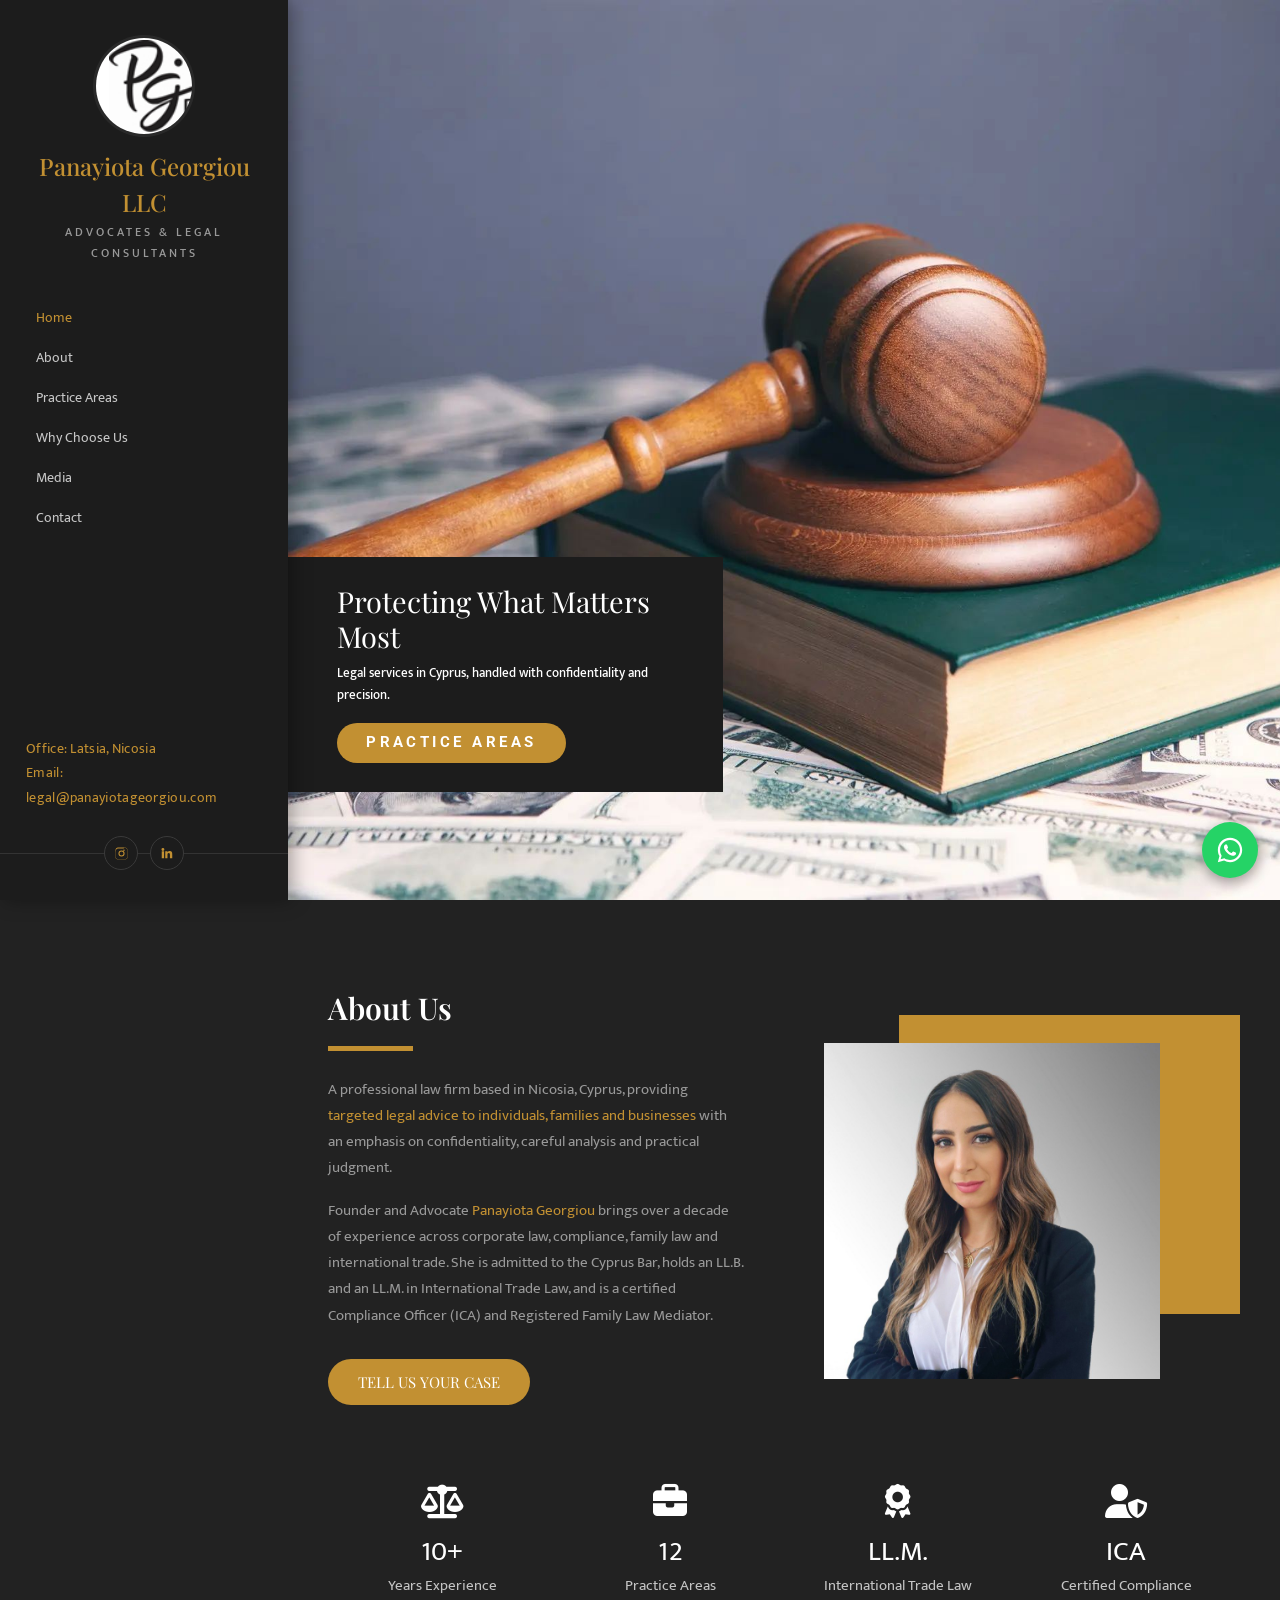
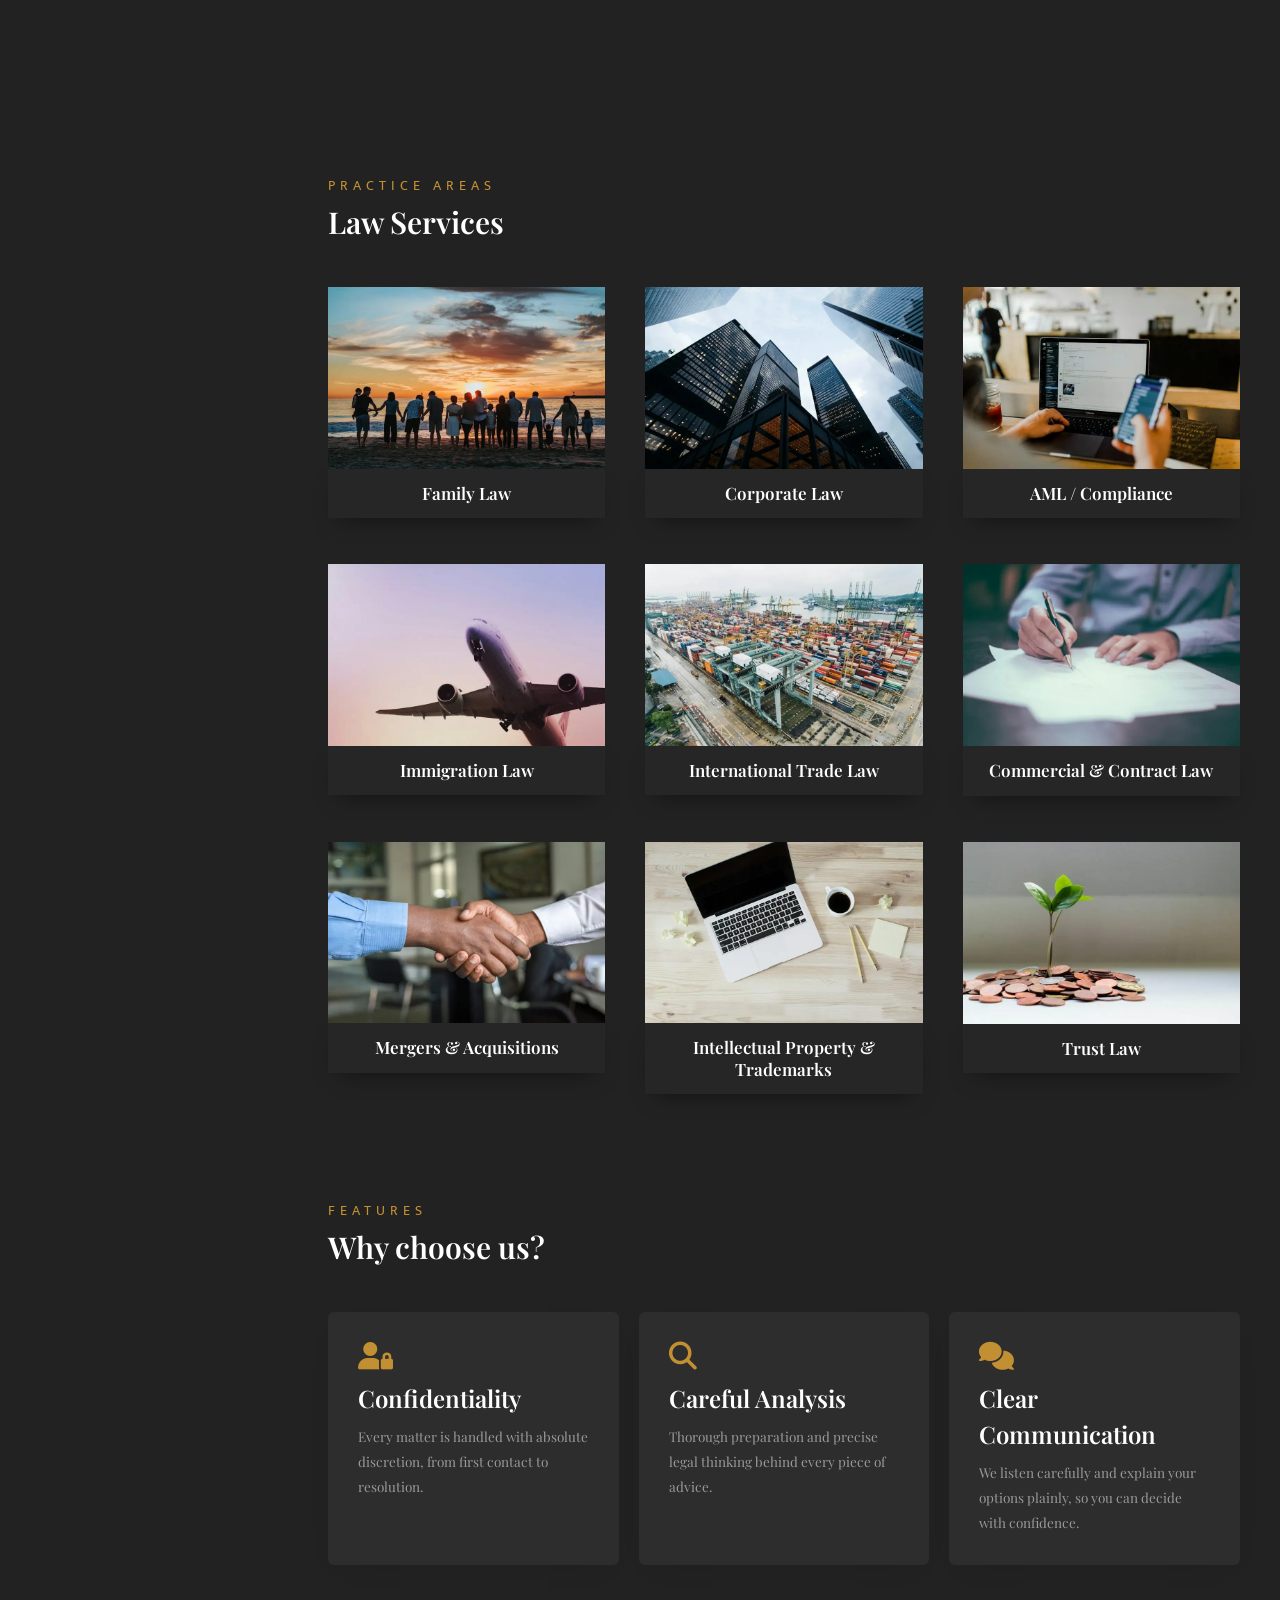
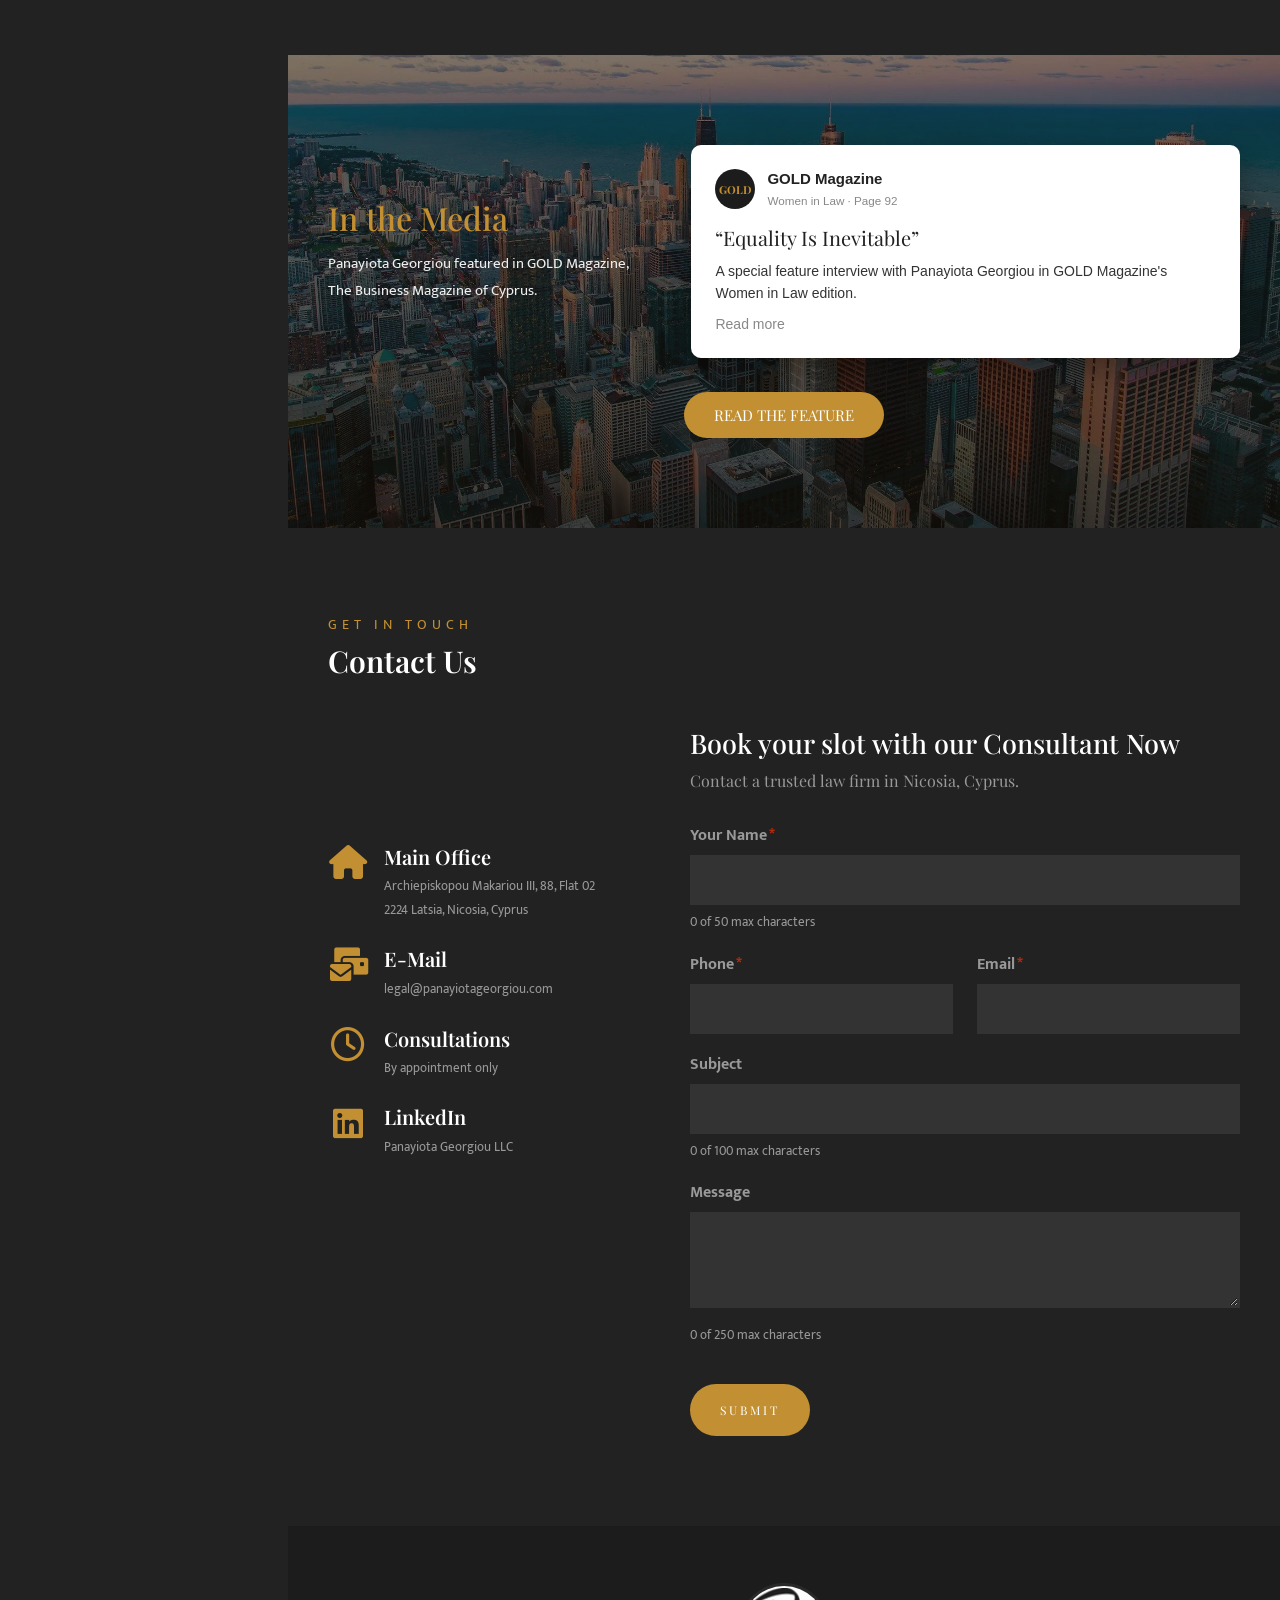
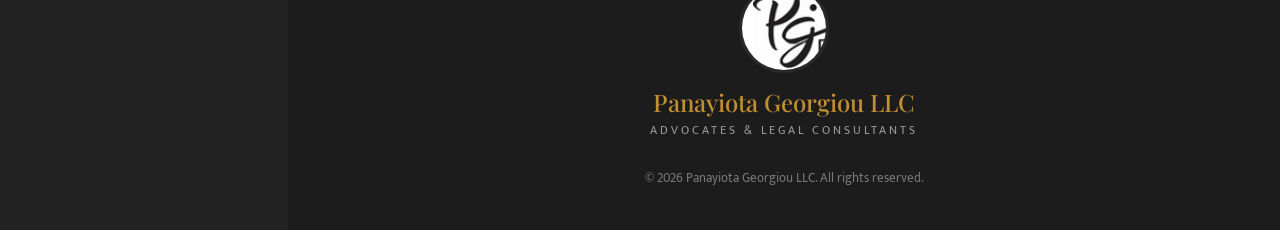
<file: index.html>
<!doctype html>
<html lang="en">
<head>
<meta charset="utf-8">
<meta name="viewport" content="width=device-width, initial-scale=1">
<title>Panayiota Georgiou LLC | Law Firm in Nicosia, Cyprus</title>
<meta name="description" content="Panayiota Georgiou LLC is a Nicosia-based law firm serving individuals, families and businesses across Cyprus in corporate, family, immigration, AML/compliance and international trade law.">
<link rel="canonical" href="https://www.panayiotageorgiou.com/">
<meta property="og:type" content="website">
<meta property="og:site_name" content="Panayiota Georgiou LLC">
<meta property="og:title" content="Panayiota Georgiou LLC | Law Firm in Cyprus">
<meta property="og:description" content="Legal services in Cyprus — corporate, family, immigration, AML/compliance and international trade law.">
<meta property="og:image" content="https://www.panayiotageorgiou.com/assets/images/logo-pg.jpg">
<meta property="og:locale" content="en_GB">
<meta name="twitter:card" content="summary_large_image">
<link rel="icon" href="https://www.panayiotageorgiou.com/assets/images/logo-pg.jpg">
<link rel="preconnect" href="https://fonts.googleapis.com"><link rel="preconnect" href="https://fonts.gstatic.com" crossorigin>
<link href="https://fonts.googleapis.com/css2?family=Playfair+Display:wght@400;500;600;700&family=Mukta:wght@300;400;500;600;700&family=Roboto:wght@500;700&display=swap" rel="stylesheet">
<link rel="stylesheet" href="https://cdnjs.cloudflare.com/ajax/libs/font-awesome/6.5.1/css/all.min.css">
<script type="application/ld+json">{"@context":"https://schema.org","@type":"LegalService","name":"Panayiota Georgiou LLC","url":"https://www.panayiotageorgiou.com/","logo":"https://www.panayiotageorgiou.com/assets/images/logo-pg.jpg","image":"https://www.panayiotageorgiou.com/assets/images/panayiota.jpg","email":"legal@panayiotageorgiou.com","address":{"@type":"PostalAddress","streetAddress":"Archiepiskopou Makariou III 88, Flat 02","addressLocality":"Latsia, Nicosia","postalCode":"2224","addressCountry":"CY"},"geo":{"@type":"GeoCoordinates","latitude":35.1073321,"longitude":33.3849571},"hasMap":"https://maps.app.goo.gl/DZpCm9UP37E9yKTY9","sameAs":["https://www.linkedin.com/company/panayiota-georgiou-llc/","https://www.instagram.com/panayiotageorgioullc/"]}</script>
<style>
:root{
  --gold:#C29032;
  --bg:#222222;--side:#1c1c1c;--card:#2d2d2d;--field:#333333;
  --text:#999999;--menu:#c7c7c7;--white:#fff;
  --serif:'Playfair Display',Georgia,serif;--sans:'Mukta',system-ui,sans-serif;
  --sw:288px;
}
*{box-sizing:border-box;margin:0;padding:0}
html{scroll-behavior:smooth}
body{background:var(--bg);color:var(--text);font-family:var(--sans);font-size:15px;line-height:1.75}
img{max-width:100%;display:block}
a{color:inherit;text-decoration:none}
h1,h2,h3,h4{font-family:var(--serif);color:var(--white);line-height:1.25}

/* ===== Sidebar ===== */
.sidebar{position:fixed;top:0;left:0;bottom:0;width:var(--sw);background:var(--side);z-index:100;display:flex;flex-direction:column;padding:38px 0 30px;overflow-y:auto;box-shadow:4px 0 18px rgba(0,0,0,.35)}
.sidebar::-webkit-scrollbar{width:0}
.brand{display:block;text-align:center;padding:0 26px}
.logo-circle{width:96px;height:96px;border-radius:50%;margin:0 auto 14px;background:#fff url('images/logo-pg.png') no-repeat 13px 50%/auto 92px;box-shadow:0 0 0 3px rgba(255,255,255,.06)}
.firm{font-family:var(--serif);color:var(--gold);font-size:24px;font-weight:500;line-height:36px}
.firm-sub{font-size:12px;font-weight:500;letter-spacing:3px;color:var(--text);text-transform:uppercase;line-height:21px;margin-top:2px}
.menu{list-style:none;margin:34px 0 0;padding:0 26px}
.menu a{display:block;color:var(--menu);font-size:14px;line-height:40px;padding:0 10px;transition:color .2s}
.menu a:hover,.menu a.active{color:var(--gold)}
.side-contact{margin-top:auto;padding:30px 26px 0;font-size:14px;letter-spacing:.3px;color:var(--gold);line-height:1.75}
.side-contact a:hover{color:#fff}
.side-social{position:relative;display:flex;justify-content:center;gap:12px;margin-top:26px;padding:0 26px}
.side-social::before{content:"";position:absolute;left:0;right:0;top:50%;height:1px;background:#333}
.side-social a{position:relative;width:34px;height:34px;border-radius:50%;background:var(--side);border:1px solid #3a3a3a;display:grid;place-items:center;color:var(--gold);font-size:12px;transition:.2s}
.side-social a:hover{background:var(--gold);border-color:var(--gold);color:#fff}

/* mobile */
.mburger{display:none;position:fixed;top:16px;left:16px;z-index:120;width:62px;height:62px;border-radius:50%;background:var(--gold);border:0;cursor:pointer;box-shadow:0 4px 14px rgba(0,0,0,.35)}
.mburger span{display:block;width:26px;height:2px;background:#fff;margin:6px auto;transition:.3s}
.mburger.x span:nth-child(1){transform:translateY(8px) rotate(45deg)}
.mburger.x span:nth-child(2){opacity:0}
.mburger.x span:nth-child(3){transform:translateY(-8px) rotate(-45deg)}
.overlay{display:none}

/* ===== Main ===== */
.main{margin-left:var(--sw)}
.wrap{width:min(1080px,100% - 80px);margin:0 auto}
.section{padding:90px 0}
.label{font-size:14px;letter-spacing:5px;text-transform:uppercase;color:var(--gold);display:block;line-height:14px;margin-bottom:14px}
.title{font-size:30px;font-weight:600;line-height:30px}
.head{margin-bottom:50px}
.btn{display:inline-block;background:var(--gold);color:#fff;font-family:var(--serif);font-size:15px;text-transform:uppercase;padding:14px 30px;border-radius:50px;border:0;cursor:pointer;transition:background .25s,transform .25s;line-height:1.2}
.btn:hover{background:#a97a24}
.btn-r{font-family:'Roboto',sans-serif;font-weight:700;font-size:15px;letter-spacing:1.3px;padding:12px 32px}

/* Hero */
.hero{position:relative;height:100vh;min-height:600px;overflow:hidden;background:#111}
.slide{position:absolute;inset:0;opacity:0;transition:opacity 1.2s ease;pointer-events:none}
.slide.on{opacity:1;z-index:1;pointer-events:auto}
.slide .img{position:absolute;inset:0;background-size:cover;background-position:center;transform:scale(1.08);transition:transform 7s linear}
.slide.on .img{transform:scale(1)}
/* Caption scales with the window, like the reference slider (~35vw wide at desktop) */
.caption{position:absolute;left:0;bottom:12%;z-index:2;background:#1c1c1c;width:clamp(300px,34vw,560px);padding:clamp(18px,2.1vw,34px) clamp(20px,2.6vw,42px) clamp(20px,2.3vw,36px) clamp(20px,3.8vw,60px)}
.caption h1,.caption h2{font-size:clamp(22px,2.26vw,36px);font-weight:400;margin-bottom:.35em;line-height:1.2}
.caption p{color:#fff;font-size:clamp(12px,1.02vw,16px);font-weight:500;margin-bottom:clamp(12px,1.3vw,22px);line-height:1.65}
.caption .btn{font-size:clamp(11px,1.15vw,17px);letter-spacing:clamp(1.5px,.27vw,4px);padding:clamp(8px,.85vw,13px) clamp(20px,2.3vw,34px)}
.slide.on .caption>*{animation:up .8s ease both}
.slide.on .caption>*:nth-child(2){animation-delay:.25s}
.slide.on .caption>*:nth-child(3){animation-delay:.5s}
@keyframes up{from{opacity:0;transform:translateY(24px)}to{opacity:1;transform:none}}

/* About */
.about{display:grid;grid-template-columns:1fr 1fr;gap:80px;align-items:center}
.about h2{font-size:30px;font-weight:600}
.gbar{display:block;width:85px;height:5px;background:var(--gold);margin:18px 0 26px}
.about p{margin-bottom:16px}
.about p span{color:var(--gold)}
.about .btn{margin-top:14px}
.about-img{position:relative;padding:28px 34px 0 0}
.about-img::before{content:"";position:absolute;right:0;top:0;width:82%;height:82%;background:var(--gold)}
.about-img img{position:relative;width:88%;aspect-ratio:1/1;object-fit:cover;object-position:top}

/* Stats */
.stats{display:grid;grid-template-columns:repeat(4,1fr);text-align:center;padding:80px 0 0}
.stat i{font-size:34px;color:#fff;margin-bottom:12px}
.stat b{display:block;font-size:28px;font-weight:400;color:#fff;line-height:42px}
.stat span{color:#c4c4c4;font-size:15px}

/* Practice tiles */
.tiles{display:grid;grid-template-columns:repeat(3,1fr);gap:46px 40px}
.tile{display:block;transition:transform .35s}
.tile:hover{transform:translateY(-6px)}
.tile .ph{aspect-ratio:16/10.5;overflow:hidden}
.tile .ph img{width:100%;height:100%;object-fit:cover;transition:transform .6s}
.tile:hover .ph img{transform:scale(1.07)}
.tile h3{background:#262626;color:#fff;font-size:17px;font-weight:600;text-align:center;padding:14px 16px;line-height:1.25;box-shadow:0 10px 25px -12px rgba(0,0,0,.6);transition:background .3s}
.tile:hover h3{background:var(--gold)}

/* Why */
.whys{display:grid;grid-template-columns:repeat(3,1fr);gap:20px}
.why{background:var(--card);padding:30px;border-radius:6px;box-shadow:0 10px 35px -20px rgba(0,0,0,.16);transition:transform .3s}
.why:hover{transform:translateY(-5px)}
.why i{font-size:28px;color:var(--gold);margin-bottom:10px}
.why h3{font-size:24px;font-weight:600;line-height:36px;margin-bottom:8px}
.why p{font-family:var(--serif);font-size:13.5px;line-height:1.85}

/* Media band */
.band{position:relative;background:url('images/band.jpg') center/cover;padding:90px 0}
.band::before{content:"";position:absolute;inset:0;background:linear-gradient(180deg,rgba(20,14,6,.55),rgba(20,14,6,.75))}
.band .wrap{position:relative;display:grid;grid-template-columns:.8fr 1.4fr;gap:50px;align-items:center}
.band h2{font-size:32px;font-weight:500;color:var(--gold);line-height:1.2}
.band .lead{color:#eee;margin-top:14px}
.press{background:#fff;border-radius:10px;padding:22px 24px;color:#333;font-family:Arial,Helvetica,sans-serif;font-size:14px;line-height:1.55;box-shadow:0 10px 30px rgba(0,0,0,.35)}
.press .who{display:flex;align-items:center;gap:12px;margin-bottom:10px}
.press .av{width:40px;height:40px;border-radius:50%;background:#1c1c1c;color:var(--gold);display:grid;place-items:center;font-family:var(--serif);font-weight:700;font-size:11px}
.press b{display:block;color:#222;font-size:15px}
.press small{color:#888}
.press .stars{color:#f6bb06;letter-spacing:2px;margin-bottom:6px}
.press q{display:block;font-family:var(--serif);font-size:20px;color:#222;margin:4px 0 8px}
.press a{color:#888}
.press a:hover{color:var(--gold)}
.center{text-align:center;margin-top:34px}

/* Contact */
.contact{display:grid;grid-template-columns:.85fr 1.5fr;gap:50px;align-items:start}
.cinfo{display:grid;gap:26px;padding-top:120px}
.ci{display:flex;gap:16px;align-items:flex-start}
.ci i{flex:none;width:40px;text-align:center;font-size:34px;color:var(--gold);line-height:1}
.ci h4{font-size:20px;font-weight:600;line-height:1.1;margin-bottom:6px}
.ci p,.ci a{font-size:13px;line-height:1.85}
.ci a:hover{color:var(--gold)}
.fhead h3{font-size:27px;font-weight:500;line-height:1.3;margin-bottom:6px}
.fhead p{font-family:var(--serif);font-size:16px;margin-bottom:28px}
.field{margin-bottom:18px}
.field label{display:block;font-size:16px;font-weight:700;line-height:26px;margin-bottom:6px}
.field label .req{color:#c02b0a;margin-left:2px}
.field input,.field textarea,.field select{width:100%;background:var(--field);border:2px solid var(--field);color:#ddd;font-family:var(--sans);font-size:15px;padding:8px 10px;height:50px;border-radius:0;outline:0;transition:border-color .2s}
.field select{appearance:none;background-image:linear-gradient(45deg,transparent 50%,#999 50%),linear-gradient(135deg,#999 50%,transparent 50%);background-position:calc(100% - 20px) 22px,calc(100% - 15px) 22px;background-size:5px 5px;background-repeat:no-repeat}
.field textarea{height:96px;resize:vertical;line-height:1.5}
.field input:focus,.field textarea:focus,.field select:focus{border-color:#555}
.count{font-size:13px;margin-top:6px}
.row2{display:grid;grid-template-columns:1fr 1fr;gap:24px}
.cap-err{display:none;color:#e06c5a;font-size:13px;margin-top:6px}
.submit{font-size:12px;letter-spacing:3px;padding:14px 30px;margin-top:20px;height:52px}
.sent{display:none;margin-top:16px;color:var(--gold)}

/* Footer */
footer{background:#1c1c1c;text-align:center;padding:60px 20px 40px}
footer .logo-circle{width:84px;height:84px;background-size:auto 80px;background-position:11px 50%}
footer .fname{font-family:var(--serif);color:var(--gold);font-size:24px;font-weight:500;line-height:1.5}
footer .fsub{font-size:12px;letter-spacing:3px;text-transform:uppercase}
footer .copy{margin-top:26px;font-size:13px;color:#777}

/* Float */
.fab{position:fixed;right:22px;bottom:22px;z-index:95;width:56px;height:56px;border-radius:50%;background:#25D366;color:#fff;display:grid;place-items:center;font-size:24px;box-shadow:0 4px 14px rgba(0,0,0,.4);transition:transform .2s}
.fab:hover{transform:scale(1.08)}

.rv{opacity:0;transform:translateY(40px);transition:opacity .9s ease,transform .9s ease}
.rv.in{opacity:1;transform:none}

/* ===== Responsive ===== */
@media(max-width:1024px){
  .sidebar{transform:translateX(-100%);transition:transform .35s ease;width:300px}
  .sidebar.open{transform:none}
  .overlay.open{display:block;position:fixed;inset:0;background:rgba(0,0,0,.6);z-index:99}
  .mburger{display:block}
    .main{margin-left:0}
  .about,.contact,.band .wrap{grid-template-columns:1fr;gap:50px}
  .cinfo{padding-top:0}
  .tiles,.whys{grid-template-columns:1fr 1fr}
  .stats{grid-template-columns:1fr 1fr;row-gap:40px}
}
@media(max-width:640px){
  .wrap{width:calc(100% - 32px)}
  .section{padding:70px 0}
  .tiles,.whys,.row2{grid-template-columns:1fr}
  .caption{width:auto;right:16px;bottom:8%;padding:22px 20px}
}
@media(prefers-reduced-motion:reduce){*{animation:none!important;transition:none!important}.rv{opacity:1;transform:none}}
</style>
</head>
<body>

<button class="mburger" aria-label="Open menu"><span></span><span></span><span></span></button>
<div class="overlay"></div>

<!-- Sidebar -->
<aside class="sidebar">
  <a href="#home" class="brand">
    <div class="logo-circle" role="img" aria-label="Panayiota Georgiou LLC logo"></div>
    <div class="firm">Panayiota Georgiou LLC</div>
    <div class="firm-sub">Advocates &amp; Legal Consultants</div>
  </a>
  <ul class="menu">
    <li><a href="#home" class="active">Home</a></li>
    <li><a href="#about">About</a></li>
    <li><a href="#practice">Practice Areas</a></li>
    <li><a href="#why">Why Choose Us</a></li>
    <li><a href="#media">Media</a></li>
    <li><a href="#contact">Contact</a></li>
  </ul>
  <div class="side-contact">
    Office: Latsia, Nicosia<br>
    Email:<br><a href="mailto:legal@panayiotageorgiou.com" target="_blank" rel="noopener">legal@panayiotageorgiou.com</a>
  </div>
  <div class="side-social">
    <a href="https://www.instagram.com/panayiotageorgioullc/" target="_blank" rel="noopener" aria-label="Instagram"><svg viewBox="0 0 24 24" width="15" height="15" fill="currentColor" aria-hidden="true"><path d="M12 2.2c3.2 0 3.6 0 4.8.1 1.2.1 1.8.2 2.2.4.6.2 1 .5 1.4.9.4.4.7.8.9 1.4.2.4.4 1 .4 2.2.1 1.3.1 1.6.1 4.8s0 3.6-.1 4.8c-.1 1.2-.2 1.8-.4 2.2-.2.6-.5 1-.9 1.4-.4.4-.8.7-1.4.9-.4.2-1 .4-2.2.4-1.3.1-1.6.1-4.8.1s-3.6 0-4.8-.1c-1.2-.1-1.8-.2-2.2-.4-.6-.2-1-.5-1.4-.9-.4-.4-.7-.8-.9-1.4-.2-.4-.4-1-.4-2.2C2.2 15.6 2.2 15.2 2.2 12s0-3.6.1-4.8c.1-1.2.2-1.8.4-2.2.2-.6.5-1 .9-1.4.4-.4.8-.7 1.4-.9.4-.2 1-.4 2.2-.4C8.4 2.2 8.8 2.2 12 2.2zm0 1.8c-3.1 0-3.5 0-4.7.1-1.1.1-1.7.2-2.1.4-.5.2-.9.4-1.3.8-.4.4-.6.8-.8 1.3-.2.4-.3 1-.4 2.1C2.6 9.9 2.6 10.3 2.6 12s0 3.5.1 4.7c.1 1.1.2 1.7.4 2.1.2.5.4.9.8 1.3.4.4.8.6 1.3.8.4.2 1 .3 2.1.4 1.2.1 1.6.1 4.7.1s3.5 0 4.7-.1c1.1-.1 1.7-.2 2.1-.4.5-.2.9-.4 1.3-.8.4-.4.6-.8.8-1.3.2-.4.3-1 .4-2.1.1-1.2.1-1.6.1-4.7s0-3.5-.1-4.7c-.1-1.1-.2-1.7-.4-2.1-.2-.5-.4-.9-.8-1.3-.4-.4-.8-.6-1.3-.8-.4-.2-1-.3-2.1-.4C15.5 4 15.1 4 12 4zm0 3.1a4.9 4.9 0 1 1 0 9.8 4.9 4.9 0 0 1 0-9.8zm0 8.1a3.2 3.2 0 1 0 0-6.4 3.2 3.2 0 0 0 0 6.4zm5.1-8.3a1.1 1.1 0 1 1-2.3 0 1.1 1.1 0 0 1 2.3 0z"/></svg></a>
    <a href="https://www.linkedin.com/company/panayiota-georgiou-llc/posts/?feedView=all" target="_blank" rel="noopener" aria-label="LinkedIn"><svg viewBox="0 0 24 24" width="14" height="14" fill="currentColor" aria-hidden="true"><path d="M4.98 3.5a2.5 2.5 0 1 1 0 5 2.5 2.5 0 0 1 0-5zM3 9h4v12H3zM9 9h3.8v1.7h.05c.53-1 1.83-2.05 3.77-2.05C20.6 8.65 21 11.2 21 14.5V21h-4v-5.8c0-1.4 0-3.2-1.95-3.2S12.8 13.5 12.8 15.1V21H9z"/></svg></a>
  </div>
</aside>

<div class="main">

<!-- HERO -->
<section class="hero" id="home">
  <div class="slide on">
    <div class="img" style="background-image:url('images/hero1.jpg')"></div>
    <div class="caption">
      <h1>Protecting What Matters Most</h1>
      <p>Legal services in Cyprus, handled with confidentiality and precision.</p>
      <a href="#practice" class="btn btn-r">Practice Areas</a>
    </div>
  </div>
  <div class="slide">
    <div class="img" style="background-image:url('images/hero2.jpg')"></div>
    <div class="caption">
      <h2>Trust in Our Experience</h2>
      <p>Over a decade of practice across corporate, compliance, family and trade law.</p>
      <a href="#about" class="btn btn-r">About Us</a>
    </div>
  </div>
  <div class="slide">
    <div class="img" style="background-image:url('images/hero4.jpg')"></div>
    <div class="caption">
      <h2>Family Law</h2>
      <p>Discreet guidance through divorce, custody and family matters from a Registered Family Law Mediator.</p>
      <a href="#contact" class="btn btn-r">Contact Us</a>
    </div>
  </div>
  <div class="slide">
    <div class="img" style="background-image:url('images/hero5.jpg')"></div>
    <div class="caption">
      <h2>Corporate &amp; Compliance</h2>
      <p>Corporate, AML/compliance and international trade expertise for businesses in Cyprus.</p>
      <a href="#contact" class="btn btn-r">Contact Us</a>
    </div>
  </div>
</section>

<!-- ABOUT -->
<section class="section" id="about">
  <div class="wrap">
    <div class="about">
      <div class="rv">
        <h2>About Us</h2>
        <span class="gbar"></span>
        <p>A professional law firm based in Nicosia, Cyprus, providing <span>targeted legal advice to individuals, families and businesses</span> with an emphasis on confidentiality, careful analysis and practical judgment.</p>
        <p>Founder and Advocate <span>Panayiota Georgiou</span> brings over a decade of experience across corporate law, compliance, family law and international trade. She is admitted to the Cyprus Bar, holds an LL.B. and an LL.M. in International Trade Law, and is a certified Compliance Officer (ICA) and Registered Family Law Mediator.</p>
        <a href="#contact" class="btn">Tell Us Your Case</a>
      </div>
      <div class="about-img rv">
        <img src="images/panayiota.jpg" alt="Panayiota Georgiou, Founder and Advocate">
      </div>
    </div>

    <div class="stats">
      <div class="stat rv"><i class="fa-solid fa-scale-balanced"></i><b data-n="10" data-s="+">10+</b><span>Years Experience</span></div>
      <div class="stat rv"><i class="fa-solid fa-briefcase"></i><b data-n="12">12</b><span>Practice Areas</span></div>
      <div class="stat rv"><i class="fa-solid fa-award"></i><b>LL.M.</b><span>International Trade Law</span></div>
      <div class="stat rv"><i class="fa-solid fa-user-shield"></i><b>ICA</b><span>Certified Compliance</span></div>
    </div>
  </div>
</section>

<!-- PRACTICE AREAS -->
<section class="section" id="practice">
  <div class="wrap">
    <div class="head"><span class="label">Practice Areas</span><h2 class="title">Law Services</h2></div>
    <div class="tiles">
      <a href="#contact" class="tile rv"><div class="ph"><img loading="lazy" src="images/family.jpg" alt="Family law"></div><h3>Family Law</h3></a>
      <a href="#contact" class="tile rv"><div class="ph"><img loading="lazy" src="images/corporate.jpg" alt="Corporate law"></div><h3>Corporate Law</h3></a>
      <a href="#contact" class="tile rv"><div class="ph"><img loading="lazy" src="images/aml.jpg" alt="AML and compliance"></div><h3>AML / Compliance</h3></a>
      <a href="#contact" class="tile rv"><div class="ph"><img loading="lazy" src="images/immigration.jpg" alt="Immigration law"></div><h3>Immigration Law</h3></a>
      <a href="#contact" class="tile rv"><div class="ph"><img loading="lazy" src="images/trade.jpg" alt="International trade law"></div><h3>International Trade Law</h3></a>
      <a href="#contact" class="tile rv"><div class="ph"><img loading="lazy" src="images/contract.jpg" alt="Commercial and contract law"></div><h3>Commercial &amp; Contract Law</h3></a>
      <a href="#contact" class="tile rv"><div class="ph"><img loading="lazy" src="images/ma.jpg" alt="Mergers and acquisitions"></div><h3>Mergers &amp; Acquisitions</h3></a>
      <a href="#contact" class="tile rv"><div class="ph"><img loading="lazy" src="images/ip.jpg" alt="Intellectual property"></div><h3>Intellectual Property &amp; Trademarks</h3></a>
      <a href="#contact" class="tile rv"><div class="ph"><img loading="lazy" src="images/trust.jpg" alt="Trust law"></div><h3>Trust Law</h3></a>
    </div>
  </div>
</section>

<!-- WHY CHOOSE US -->
<section class="section" id="why" style="padding-top:20px">
  <div class="wrap">
    <div class="head"><span class="label">Features</span><h2 class="title">Why choose us?</h2></div>
    <div class="whys">
      <div class="why rv"><i class="fa-solid fa-user-lock"></i><h3>Confidentiality</h3><p>Every matter is handled with absolute discretion, from first contact to resolution.</p></div>
      <div class="why rv"><i class="fa-solid fa-magnifying-glass"></i><h3>Careful Analysis</h3><p>Thorough preparation and precise legal thinking behind every piece of advice.</p></div>
      <div class="why rv"><i class="fa-solid fa-comments"></i><h3>Clear Communication</h3><p>We listen carefully and explain your options plainly, so you can decide with confidence.</p></div>
    </div>
  </div>
</section>

<!-- MEDIA -->
<section class="band" id="media">
  <div class="wrap">
    <div class="rv">
      <h2>In the Media</h2>
      <p class="lead">Panayiota Georgiou featured in GOLD Magazine, The Business Magazine of Cyprus.</p>
    </div>
    <div class="press rv">
      <div class="who"><div class="av">GOLD</div><div><b>GOLD Magazine</b><small>Women in Law · Page 92</small></div></div>
      <q>Equality Is Inevitable</q>
      <p>A special feature interview with Panayiota Georgiou in GOLD Magazine's Women in Law edition.</p>
      <p style="margin-top:10px"><a href="https://www.magloft.com/app/goldmagazine#/reader/530734/1961375" target="_blank" rel="noopener">Read more</a></p>
    </div>
  </div>
  <div class="center" style="position:relative"><a class="btn" href="https://www.magloft.com/app/goldmagazine#/reader/530734/1961375" target="_blank" rel="noopener">Read the Feature</a></div>
</section>

<!-- CONTACT -->
<section class="section" id="contact">
  <div class="wrap">
    <div class="head"><span class="label">Get in Touch</span><h2 class="title">Contact Us</h2></div>
    <div class="contact">
      <div class="cinfo">
        <div class="ci rv"><i class="fa-solid fa-house"></i><div><h4>Main Office</h4><p><a href="https://www.google.com/maps/search/?api=1&amp;query=35.1073321,33.3849571" target="_blank" rel="noopener">Archiepiskopou Makariou III, 88, Flat 02<br>2224 Latsia, Nicosia, Cyprus</a></p></div></div>
        <div class="ci rv"><i class="fa-solid fa-envelopes-bulk"></i><div><h4>E-Mail</h4><a href="mailto:legal@panayiotageorgiou.com" target="_blank" rel="noopener">legal@panayiotageorgiou.com</a></div></div>
        <div class="ci rv"><i class="fa-regular fa-clock"></i><div><h4>Consultations</h4><p>By appointment only</p></div></div>
        <div class="ci rv"><i class="fa-brands fa-linkedin"></i><div><h4>LinkedIn</h4><a href="https://www.linkedin.com/company/panayiota-georgiou-llc/posts/?feedView=all" target="_blank" rel="noopener">Panayiota Georgiou LLC</a></div></div>
      </div>

      <form id="cform" class="rv" novalidate>
        <div class="fhead"><h3>Book your slot with our Consultant Now</h3><p>Contact a trusted law firm in Nicosia, Cyprus.</p></div>
        <div class="field"><label for="n">Your Name<span class="req">*</span></label><input id="n" name="name" maxlength="50" required><div class="count" data-for="n"></div></div>
        <div class="row2">
          <div class="field"><label for="p">Phone<span class="req">*</span></label><input id="p" name="phone" type="tel" required></div>
          <div class="field"><label for="e">Email<span class="req">*</span></label><input id="e" name="email" type="email" required></div>
        </div>
        <div class="field"><label for="s">Subject</label><input id="s" name="subject" maxlength="100" list="areas"><div class="count" data-for="s"></div>
          <datalist id="areas"><option>Family Law</option><option>Corporate Law</option><option>AML / Compliance</option><option>Immigration Law</option><option>International Trade Law</option><option>Commercial &amp; Contract Law</option><option>Mergers &amp; Acquisitions</option><option>Intellectual Property &amp; Trademarks</option><option>Trust Law</option></datalist></div>
        <div class="field"><label for="m">Message</label><textarea id="m" name="message" maxlength="250"></textarea><div class="count" data-for="m"></div></div>
        <button class="btn submit" type="submit">Submit</button>
        <p class="sent">Thank you, your email app has opened with your message ready to send.</p>
      </form>
    </div>
  </div>
</section>

<footer>
  <div class="logo-circle" role="img" aria-label="Panayiota Georgiou LLC logo"></div>
  <div class="fname">Panayiota Georgiou LLC</div>
  <div class="fsub">Advocates &amp; Legal Consultants</div>
  <div class="copy">© <span id="yr">2026</span> Panayiota Georgiou LLC. All rights reserved.</div>
</footer>
</div>


<a class="fab" href="https://wa.me/35795130733" target="_blank" rel="noopener" aria-label="Chat on WhatsApp"><svg viewBox="0 0 32 32" width="30" height="30" fill="#fff" aria-hidden="true"><path d="M16.04 3C8.86 3 3.03 8.82 3.03 16c0 2.29.6 4.53 1.74 6.5L3 29l6.68-1.75A12.96 12.96 0 0 0 16.04 29C23.2 29 29 23.18 29 16S23.2 3 16.04 3zm0 23.62c-2 0-3.95-.54-5.66-1.55l-.4-.24-3.96 1.04 1.06-3.86-.26-.4A10.6 10.6 0 0 1 5.4 16c0-5.87 4.77-10.63 10.64-10.63 5.86 0 10.62 4.76 10.62 10.63 0 5.86-4.76 10.62-10.62 10.62zm5.83-7.96c-.32-.16-1.89-.93-2.18-1.04-.3-.1-.5-.16-.72.16-.21.32-.82 1.04-1 1.25-.19.21-.37.24-.69.08-.32-.16-1.35-.5-2.57-1.59-.95-.85-1.59-1.9-1.78-2.21-.18-.32-.02-.49.14-.65.15-.14.32-.37.48-.56.16-.18.21-.32.32-.53.1-.21.05-.4-.03-.56-.08-.16-.72-1.73-.98-2.37-.26-.62-.52-.53-.72-.54h-.61c-.21 0-.56.08-.85.4-.29.32-1.11 1.09-1.11 2.66 0 1.57 1.14 3.08 1.3 3.3.16.2 2.24 3.42 5.43 4.8.76.33 1.35.52 1.81.67.76.24 1.45.2 2 .12.61-.09 1.89-.77 2.15-1.52.27-.74.27-1.38.19-1.51-.08-.14-.29-.22-.61-.38z"/></svg></a>

<script>
// Mobile menu
const sb=document.querySelector('.sidebar'),ov=document.querySelector('.overlay'),mb=document.querySelector('.mburger');
const setMenu=o=>{sb.classList.toggle('open',o);ov.classList.toggle('open',o);mb.classList.toggle('x',o)};
mb.onclick=()=>setMenu(!sb.classList.contains('open'));
ov.onclick=()=>setMenu(false);
document.querySelectorAll('.menu a').forEach(a=>a.addEventListener('click',()=>setMenu(false)));

// Active menu on scroll
const links=[...document.querySelectorAll('.menu a')],secs=links.map(a=>document.querySelector(a.getAttribute('href')));
addEventListener('scroll',()=>{let i=0;secs.forEach((s,n)=>{if(s&&s.getBoundingClientRect().top<innerHeight*.4)i=n});links.forEach((l,n)=>l.classList.toggle('active',n===i))},{passive:true});

// Hero slider (auto-fade like the reference)
const slides=[...document.querySelectorAll('.slide')];let cur=0;
setInterval(()=>{slides[cur].classList.remove('on');cur=(cur+1)%slides.length;slides[cur].classList.add('on')},6000);

// Reveal + counters
const io=new IntersectionObserver(es=>es.forEach(e=>{if(!e.isIntersecting)return;e.target.classList.add('in');io.unobserve(e.target);
  const b=e.target.querySelector('[data-n]');if(b){const end=+b.dataset.n,s=b.dataset.s||'';let c=0;const t=setInterval(()=>{c++;b.textContent=c+s;if(c>=end)clearInterval(t)},70)}}),{threshold:.15});
document.querySelectorAll('.rv').forEach(el=>io.observe(el));

// Character counters ("0 of 50 max characters")
document.querySelectorAll('.count').forEach(c=>{const f=document.getElementById(c.dataset.for);const u=()=>c.textContent=`${f.value.length} of ${f.maxLength} max characters`;f.addEventListener('input',u);u()});

// Form: validate, then open email app
const form=document.getElementById('cform');
form.addEventListener('submit',e=>{
  e.preventDefault();
  if(!form.reportValidity())return;
  const d=new FormData(form);
  const body=`Name: ${d.get('name')}\nPhone: ${d.get('phone')}\nEmail: ${d.get('email')}\n\n${d.get('message')||''}`;
  const mail=`mailto:legal@panayiotageorgiou.com?subject=${encodeURIComponent('Consultation request'+(d.get('subject')?' – '+d.get('subject'):''))}&body=${encodeURIComponent(body)}`;
  const w=window.open(mail,'_blank'); if(!w){const a=document.createElement('a');a.href=mail;a.target='_blank';a.rel='noopener';document.body.appendChild(a);a.click();a.remove()}
  form.querySelector('.sent').style.display='block';
});
document.getElementById('yr').textContent=new Date().getFullYear();
</script>
</body>
</html>
</file>
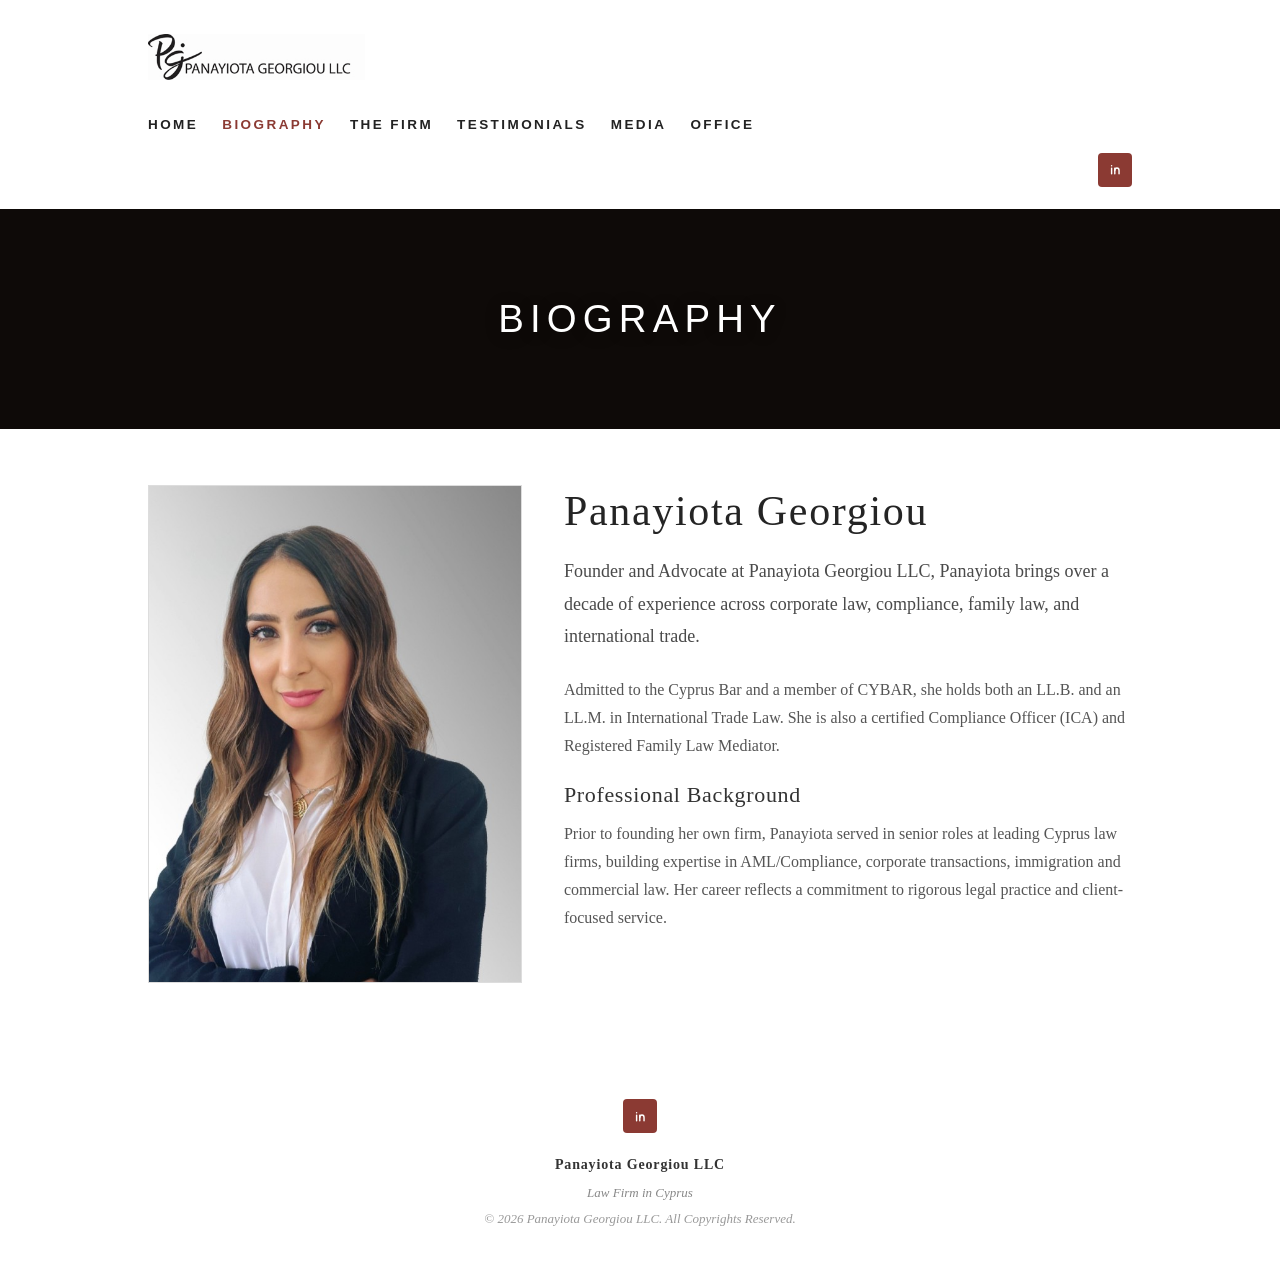
<file: biography/index.html>
<!doctype html>
<html lang="en">
<head>
  <meta charset="utf-8">
  <meta name="viewport" content="width=device-width, initial-scale=1">
  <title>Biography | Panayiota Georgiou LLC</title>
  <meta name="description" content="Meet Panayiota Georgiou, founder of Panayiota Georgiou LLC in Nicosia, Cyprus: LL.B., LL.M. in International Trade Law, ICA Compliance Officer and registered Family Law Mediator.">
  <link rel="canonical" href="https://www.panayiotageorgiou.com/biography/">
  <meta property="og:type" content="website">
  <meta property="og:site_name" content="Panayiota Georgiou LLC">
  <meta property="og:title" content="Biography | Panayiota Georgiou LLC">
  <meta property="og:description" content="Meet Panayiota Georgiou, founder of Panayiota Georgiou LLC in Nicosia, Cyprus: LL.B., LL.M. in International Trade Law, ICA Compliance Officer and registered Family Law Mediator.">
  <meta property="og:url" content="https://www.panayiotageorgiou.com/biography/">
  <meta property="og:image" content="https://www.panayiotageorgiou.com/assets/images/logo-pg.jpg">
  <meta property="og:locale" content="en_GB">
  <meta name="twitter:card" content="summary_large_image">
  <meta name="twitter:title" content="Biography | Panayiota Georgiou LLC">
  <meta name="twitter:description" content="Meet Panayiota Georgiou, founder of Panayiota Georgiou LLC in Nicosia, Cyprus: LL.B., LL.M. in International Trade Law, ICA Compliance Officer and registered Family Law Mediator.">
  <meta name="twitter:image" content="https://www.panayiotageorgiou.com/assets/images/logo-pg.jpg">
  <link rel="stylesheet" href="../assets/style.css">
</head>
<body>

<!-- Mobile Header -->
<div class="mobile-header">
  <div class="mob-bar">
    <a href="../index.html" class="mob-logo">Panayiota Georgiou LLC</a>
    <button class="mob-toggle" onclick="document.querySelector('.mob-nav').classList.toggle('open')">Menu</button>
  </div>
  <nav class="mob-nav">
    <a href="../index.html" class="">Home</a>
    <a href="../biography/index.html" class=" mob-active">Biography</a>
    <a href="../the-firm/index.html" class="">The Firm</a>
    <a href="../client-testimonials/index.html" class="">Client Testimonials</a>
    <a href="../media/index.html" class="">Media</a>
    <a href="../offices/index.html" class="">Office</a>
  </nav>
</div>

<!-- Desktop Header -->
<header class="site-header desktop-header">
  <div class="header-inner">
    <a href="../index.html" class="logo"><img src="../assets/images/logo-pg.jpg" alt="Panayiota Georgiou LLC"></a>
    <nav class="main-nav" aria-label="Main navigation">
      <ul><li class=""><a href="../index.html">HOME</a></li><li class=" is-active"><a href="../biography/index.html">BIOGRAPHY</a></li><li class=""><a href="../the-firm/index.html">THE FIRM</a></li><li class="dd"><span class="dd-label">TESTIMONIALS</span><div class="dd-menu"><a href="../client-testimonials/index.html">CLIENT TESTIMONIALS</a></div></li><li class=""><a href="../media/index.html">MEDIA</a></li><li class=""><a href="../offices/index.html">OFFICE</a></li></ul>
    </nav>
    <div class="socials-row">
      <a href="https://www.linkedin.com/company/panayiota-georgiou-llc/" target="_blank" class="soc-link" aria-label="LinkedIn"><svg viewBox="0 0 24 24"><path d="M6.5 10v8"/><path d="M6.5 6.7v.1"/><path d="M11 18v-8"/><path d="M11 13.5c0-2.2 1.2-3.6 3.1-3.6 1.8 0 2.9 1.2 2.9 3.5V18"/></svg></a>
    </div>
  </div>
</header>

<!-- Banner -->
<section class="banner banner--books">
  <div class="banner-text">
    <h1 class="page-title">BIOGRAPHY</h1>

  </div>
</section>

<!-- Content -->
<section class="content-section">
  <div class="wrap two-col">
    <div class="photo-placeholder"><img src="../assets/images/panayiota.jpg" alt="Panayiota Georgiou" style="object-fit:cover; object-position:center top;"></div>
    <div class="text-block">
      <h2>Panayiota Georgiou</h2>
      <p class="lead">Founder and Advocate at Panayiota Georgiou LLC, Panayiota brings over a decade of experience across corporate law, compliance, family law, and international trade.</p>
      <p>Admitted to the Cyprus Bar and a member of CYBAR, she holds both an LL.B. and an LL.M. in International Trade Law. She is also a certified Compliance Officer (ICA) and Registered Family Law Mediator.</p>
      
      <h3>Professional Background</h3>
      <p>Prior to founding her own firm, Panayiota served in senior roles at leading Cyprus law firms, building expertise in AML/Compliance, corporate transactions, immigration and commercial law. Her career reflects a commitment to rigorous legal practice and client-focused service.</p>
    </div>
  </div>
</section>

<!-- Footer -->
<footer class="site-footer">
  <div class="wrap">
    <div class="footer-socials">
      <a href="https://www.linkedin.com/company/panayiota-georgiou-llc/" target="_blank" class="soc-link" aria-label="LinkedIn"><svg viewBox="0 0 24 24"><path d="M6.5 10v8"/><path d="M6.5 6.7v.1"/><path d="M11 18v-8"/><path d="M11 13.5c0-2.2 1.2-3.6 3.1-3.6 1.8 0 2.9 1.2 2.9 3.5V18"/></svg></a>
    </div>
    <div class="footer-brand">Panayiota Georgiou LLC</div>
    <div class="footer-sub">Law Firm in Cyprus</div>
    <div class="footer-copy">&copy; 2026 Panayiota Georgiou LLC. All Copyrights Reserved.</div>
  </div>
</footer>

<script>
document.addEventListener("click",function(e){if(!e.target.closest(".mobile-header")){var n=document.querySelector(".mob-nav");if(n)n.classList.remove("open")}});
</script>
</body>
</html>
</file>
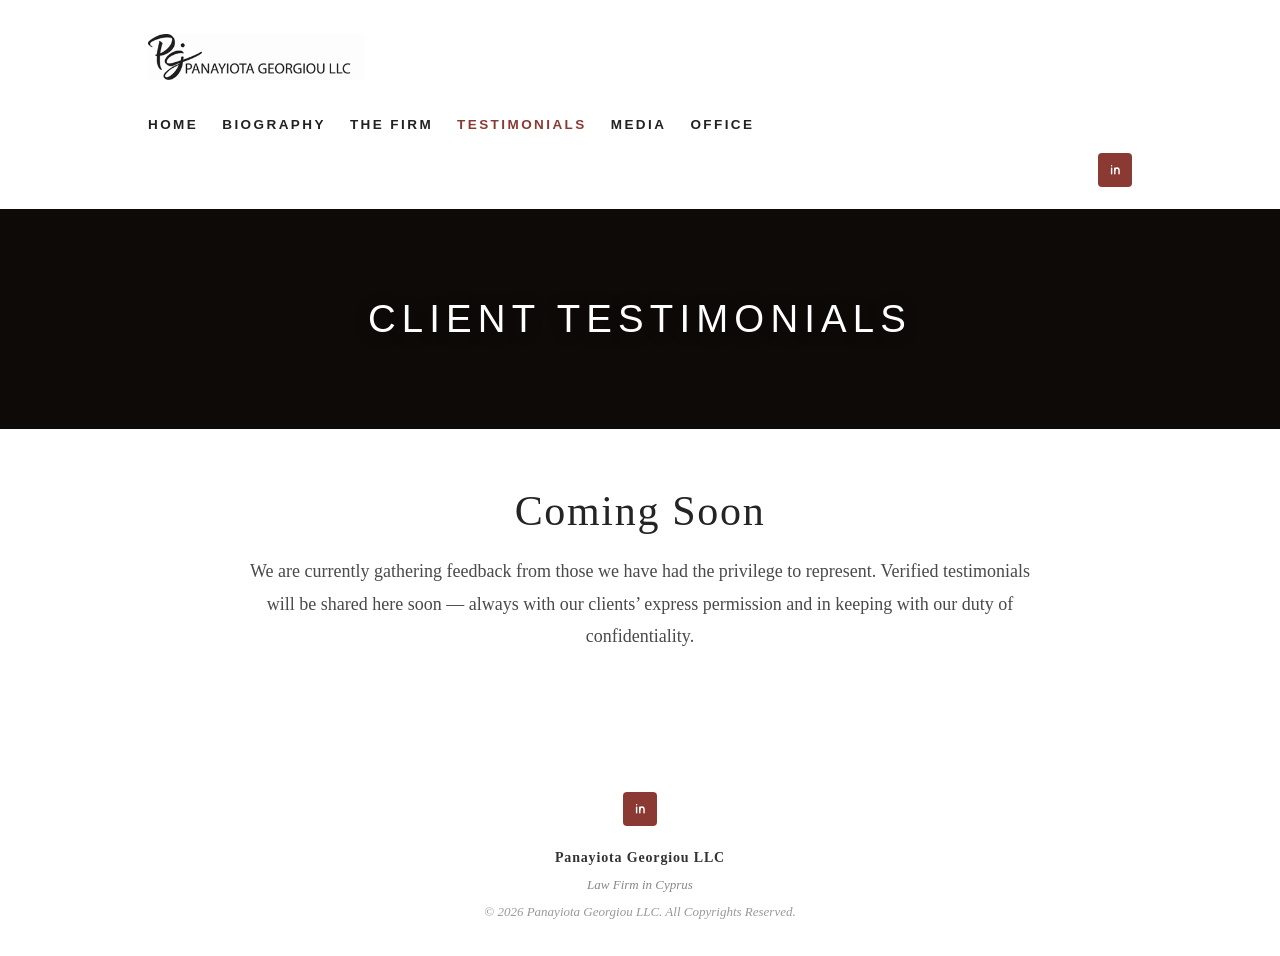
<file: client-testimonials/index.html>
<!doctype html>
<html lang="en">
<head>
  <meta charset="utf-8">
  <meta name="viewport" content="width=device-width, initial-scale=1">
  <title>Client Testimonials | Panayiota Georgiou LLC</title>
  <meta name="description" content="Client feedback for Panayiota Georgiou LLC, a law firm in Nicosia, Cyprus. Verified testimonials shared with our clients' permission, coming soon.">
  <link rel="canonical" href="https://www.panayiotageorgiou.com/client-testimonials/">
  <meta property="og:type" content="website">
  <meta property="og:site_name" content="Panayiota Georgiou LLC">
  <meta property="og:title" content="Client Testimonials | Panayiota Georgiou LLC">
  <meta property="og:description" content="Client feedback for Panayiota Georgiou LLC, a law firm in Nicosia, Cyprus. Verified testimonials shared with our clients' permission, coming soon.">
  <meta property="og:url" content="https://www.panayiotageorgiou.com/client-testimonials/">
  <meta property="og:image" content="https://www.panayiotageorgiou.com/assets/images/logo-pg.jpg">
  <meta property="og:locale" content="en_GB">
  <meta name="twitter:card" content="summary_large_image">
  <meta name="twitter:title" content="Client Testimonials | Panayiota Georgiou LLC">
  <meta name="twitter:description" content="Client feedback for Panayiota Georgiou LLC, a law firm in Nicosia, Cyprus. Verified testimonials shared with our clients' permission, coming soon.">
  <meta name="twitter:image" content="https://www.panayiotageorgiou.com/assets/images/logo-pg.jpg">
  <link rel="stylesheet" href="../assets/style.css">
</head>
<body>

<!-- Mobile Header -->
<div class="mobile-header">
  <div class="mob-bar">
    <a href="../index.html" class="mob-logo">Panayiota Georgiou LLC</a>
    <button class="mob-toggle" onclick="document.querySelector('.mob-nav').classList.toggle('open')">Menu</button>
  </div>
  <nav class="mob-nav">
    <a href="../index.html" class="">Home</a>
    <a href="../biography/index.html" class="">Biography</a>
    <a href="../the-firm/index.html" class="">The Firm</a>
    <a href="../client-testimonials/index.html" class=" mob-active">Client Testimonials</a>
    <a href="../media/index.html" class="">Media</a>
    <a href="../offices/index.html" class="">Office</a>
  </nav>
</div>

<!-- Desktop Header -->
<header class="site-header desktop-header">
  <div class="header-inner">
    <a href="../index.html" class="logo"><img src="../assets/images/logo-pg.jpg" alt="Panayiota Georgiou LLC"></a>
    <nav class="main-nav" aria-label="Main navigation">
      <ul><li class=""><a href="../index.html">HOME</a></li><li class=""><a href="../biography/index.html">BIOGRAPHY</a></li><li class=""><a href="../the-firm/index.html">THE FIRM</a></li><li class="dd is-active"><span class="dd-label">TESTIMONIALS</span><div class="dd-menu"><a href="../client-testimonials/index.html">CLIENT TESTIMONIALS</a></div></li><li class=""><a href="../media/index.html">MEDIA</a></li><li class=""><a href="../offices/index.html">OFFICE</a></li></ul>
    </nav>
    <div class="socials-row">
      <a href="https://www.linkedin.com/company/panayiota-georgiou-llc/" target="_blank" class="soc-link" aria-label="LinkedIn"><svg viewBox="0 0 24 24"><path d="M6.5 10v8"/><path d="M6.5 6.7v.1"/><path d="M11 18v-8"/><path d="M11 13.5c0-2.2 1.2-3.6 3.1-3.6 1.8 0 2.9 1.2 2.9 3.5V18"/></svg></a>
    </div>
  </div>
</header>

<!-- Banner -->
<section class="banner banner--city">
  <div class="banner-text">
    <h1 class="page-title">CLIENT TESTIMONIALS</h1>

  </div>
</section>

<!-- Content -->
<section class="content-section">
  <div class="wrap content-mid txt-center">
    <h2>Coming Soon</h2>
    <p class="lead">We are currently gathering feedback from those we have had the privilege to represent. Verified testimonials will be shared here soon &mdash; always with our clients&rsquo; express permission and in keeping with our duty of confidentiality.</p>
  </div>
</section>

<!-- Footer -->
<footer class="site-footer">
  <div class="wrap">
    <div class="footer-socials">
      <a href="https://www.linkedin.com/company/panayiota-georgiou-llc/" target="_blank" class="soc-link" aria-label="LinkedIn"><svg viewBox="0 0 24 24"><path d="M6.5 10v8"/><path d="M6.5 6.7v.1"/><path d="M11 18v-8"/><path d="M11 13.5c0-2.2 1.2-3.6 3.1-3.6 1.8 0 2.9 1.2 2.9 3.5V18"/></svg></a>
    </div>
    <div class="footer-brand">Panayiota Georgiou LLC</div>
    <div class="footer-sub">Law Firm in Cyprus</div>
    <div class="footer-copy">&copy; 2026 Panayiota Georgiou LLC. All Copyrights Reserved.</div>
  </div>
</footer>

<script>
document.addEventListener("click",function(e){if(!e.target.closest(".mobile-header")){var n=document.querySelector(".mob-nav");if(n)n.classList.remove("open")}});
</script>
</body>
</html>
</file>
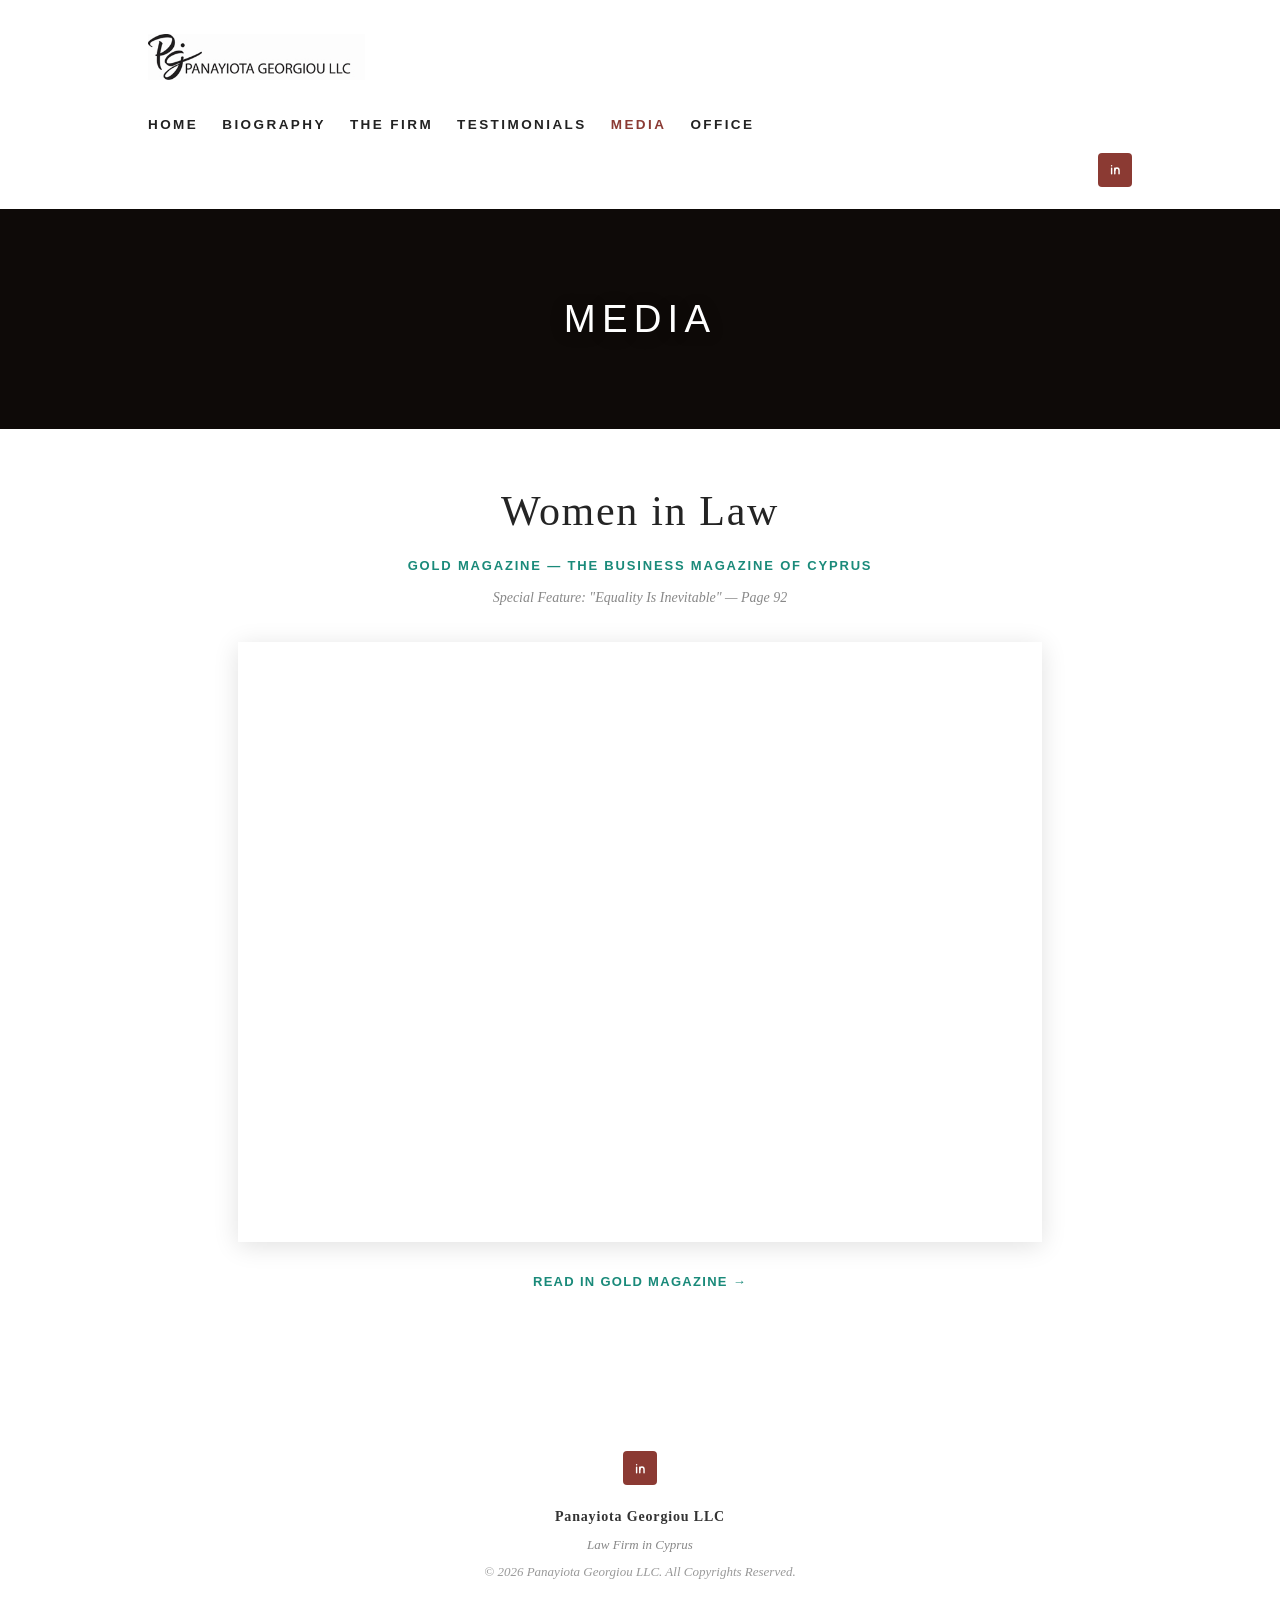
<file: media/index.html>
<!doctype html>
<html lang="en">
<head>
  <meta charset="utf-8">
  <meta name="viewport" content="width=device-width, initial-scale=1">
  <title>Media | Panayiota Georgiou LLC</title>
  <meta name="description" content="Press coverage, media features and updates from Panayiota Georgiou LLC, a law firm based in Nicosia, Cyprus.">
  <link rel="canonical" href="https://www.panayiotageorgiou.com/media/">
  <meta property="og:type" content="website">
  <meta property="og:site_name" content="Panayiota Georgiou LLC">
  <meta property="og:title" content="Media | Panayiota Georgiou LLC">
  <meta property="og:description" content="Press coverage, media features and updates from Panayiota Georgiou LLC, a law firm based in Nicosia, Cyprus.">
  <meta property="og:url" content="https://www.panayiotageorgiou.com/media/">
  <meta property="og:image" content="https://www.panayiotageorgiou.com/assets/images/logo-pg.jpg">
  <meta property="og:locale" content="en_GB">
  <meta name="twitter:card" content="summary_large_image">
  <meta name="twitter:title" content="Media | Panayiota Georgiou LLC">
  <meta name="twitter:description" content="Press coverage, media features and updates from Panayiota Georgiou LLC, a law firm based in Nicosia, Cyprus.">
  <meta name="twitter:image" content="https://www.panayiotageorgiou.com/assets/images/logo-pg.jpg">
  <link rel="stylesheet" href="../assets/style.css">
</head>
<body>

<!-- Mobile Header -->
<div class="mobile-header">
  <div class="mob-bar">
    <a href="../index.html" class="mob-logo">Panayiota Georgiou LLC</a>
    <button class="mob-toggle" onclick="document.querySelector('.mob-nav').classList.toggle('open')">Menu</button>
  </div>
  <nav class="mob-nav">
    <a href="../index.html" class="">Home</a>
    <a href="../biography/index.html" class="">Biography</a>
    <a href="../the-firm/index.html" class="">The Firm</a>
    <a href="../client-testimonials/index.html" class="">Client Testimonials</a>
    <a href="../media/index.html" class=" mob-active">Media</a>
    <a href="../offices/index.html" class="">Office</a>
  </nav>
</div>

<!-- Desktop Header -->
<header class="site-header desktop-header">
  <div class="header-inner">
    <a href="../index.html" class="logo"><img src="../assets/images/logo-pg.jpg" alt="Panayiota Georgiou LLC"></a>
    <nav class="main-nav" aria-label="Main navigation">
      <ul><li class=""><a href="../index.html">HOME</a></li><li class=""><a href="../biography/index.html">BIOGRAPHY</a></li><li class=""><a href="../the-firm/index.html">THE FIRM</a></li><li class="dd"><span class="dd-label">TESTIMONIALS</span><div class="dd-menu"><a href="../client-testimonials/index.html">CLIENT TESTIMONIALS</a></div></li><li class=" is-active"><a href="../media/index.html">MEDIA</a></li><li class=""><a href="../offices/index.html">OFFICE</a></li></ul>
    </nav>
    <div class="socials-row">
      <a href="https://www.linkedin.com/company/panayiota-georgiou-llc/" target="_blank" class="soc-link" aria-label="LinkedIn"><svg viewBox="0 0 24 24"><path d="M6.5 10v8"/><path d="M6.5 6.7v.1"/><path d="M11 18v-8"/><path d="M11 13.5c0-2.2 1.2-3.6 3.1-3.6 1.8 0 2.9 1.2 2.9 3.5V18"/></svg></a>
    </div>
  </div>
</header>

<!-- Banner -->
<section class="banner banner--city">
  <div class="banner-text">
    <h1 class="page-title">MEDIA</h1>

  </div>
</section>

<!-- Content -->
<section class="content-section">
  <div class="wrap content-mid">

    <h2 style="text-align:center;">Women in Law</h2>
    <p style="text-align:center; color:#1a8a7a; font-family:'Arial Narrow',Arial,sans-serif; font-size:13px; font-weight:700; letter-spacing:0.14em; text-transform:uppercase; margin-bottom:8px;">GOLD Magazine &mdash; The Business Magazine of Cyprus</p>
    <p style="text-align:center; font-style:italic; color:#888; font-size:14px; margin-bottom:32px;">Special Feature: "Equality Is Inevitable" &mdash; Page 92</p>

    <div style="text-align:center; margin-bottom:16px;">
      <iframe src="https://www.magloft.com/app/goldmagazine#/reader/530734/1961375" width="100%" height="600" style="border:none; box-shadow:0 4px 24px rgba(0,0,0,.12); max-width:900px;" allowfullscreen loading="lazy"></iframe>
    </div>
    <p style="text-align:center; margin-bottom:40px;">
      <a href="https://www.magloft.com/app/goldmagazine#/reader/530734/1961375" target="_blank" rel="noopener" style="color:#1a8a7a; font-family:'Arial Narrow',Arial,sans-serif; font-size:13px; font-weight:700; letter-spacing:0.10em; text-transform:uppercase;">Read in GOLD Magazine &rarr;</a>
    </p>

  </div>
</section>

<!-- Footer -->
<footer class="site-footer">
  <div class="wrap">
    <div class="footer-socials">
      <a href="https://www.linkedin.com/company/panayiota-georgiou-llc/" target="_blank" class="soc-link" aria-label="LinkedIn"><svg viewBox="0 0 24 24"><path d="M6.5 10v8"/><path d="M6.5 6.7v.1"/><path d="M11 18v-8"/><path d="M11 13.5c0-2.2 1.2-3.6 3.1-3.6 1.8 0 2.9 1.2 2.9 3.5V18"/></svg></a>
    </div>
    <div class="footer-brand">Panayiota Georgiou LLC</div>
    <div class="footer-sub">Law Firm in Cyprus</div>
    <div class="footer-copy">&copy; 2026 Panayiota Georgiou LLC. All Copyrights Reserved.</div>
  </div>
</footer>

<script>
document.addEventListener("click",function(e){if(!e.target.closest(".mobile-header")){var n=document.querySelector(".mob-nav");if(n)n.classList.remove("open")}});
</script>
</body>
</html>
</file>
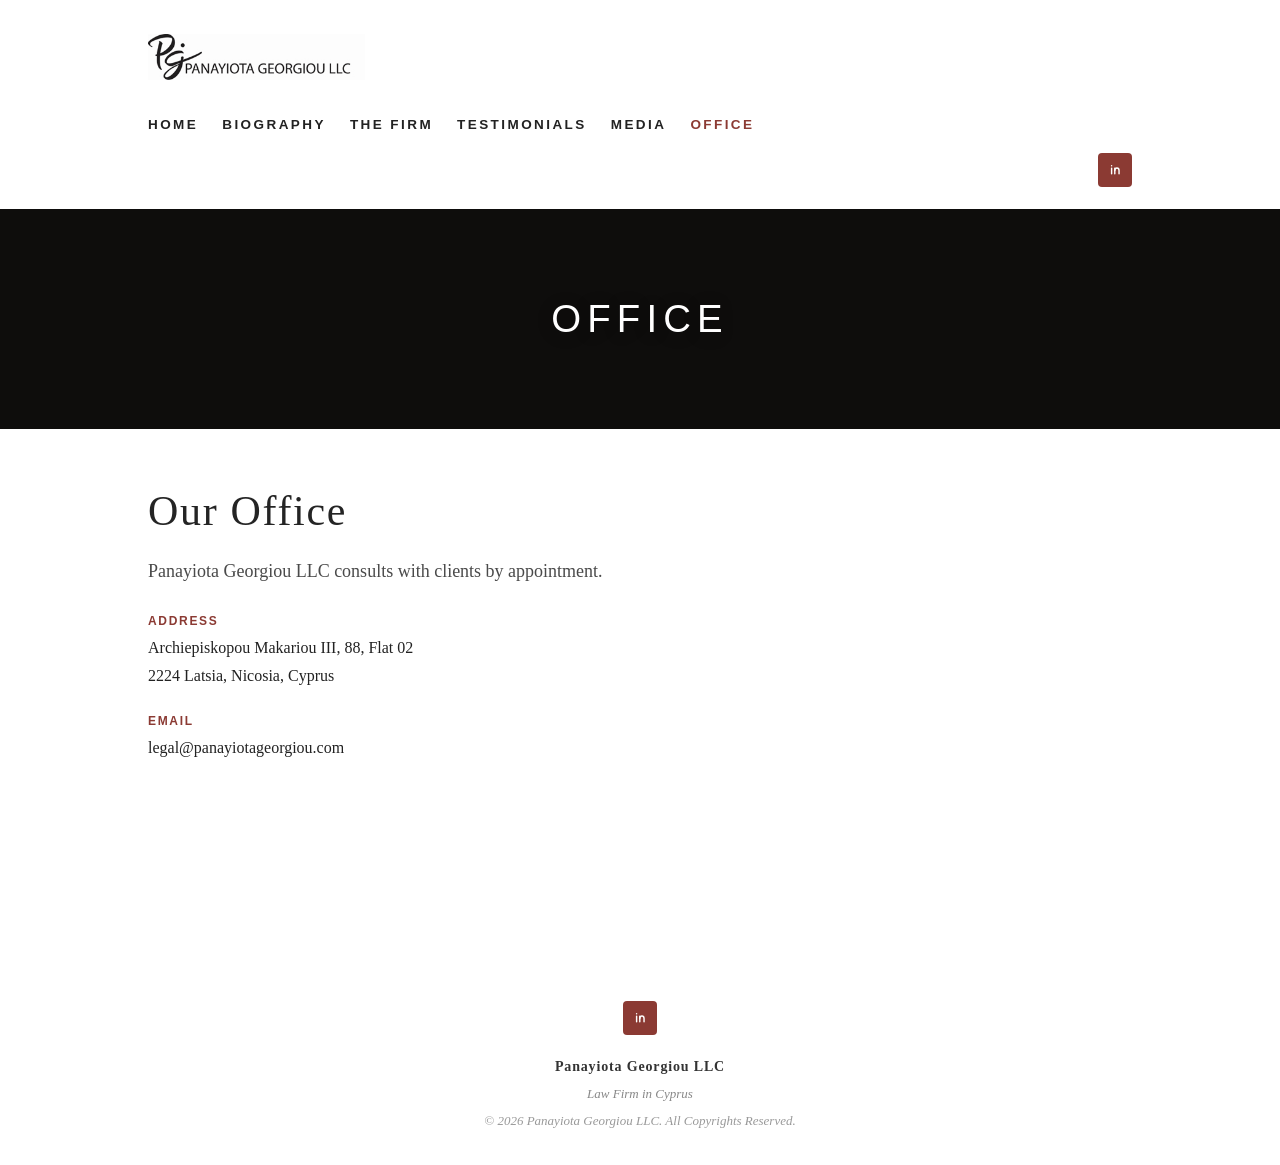
<file: offices/index.html>
<!doctype html>
<html lang="en">
<head>
  <meta charset="utf-8">
  <meta name="viewport" content="width=device-width, initial-scale=1">
  <title>Offices | Panayiota Georgiou LLC</title>
  <meta name="description" content="Contact Panayiota Georgiou LLC, our law office in Nicosia, Cyprus, for corporate, family, immigration and commercial legal support.">
  <link rel="canonical" href="https://www.panayiotageorgiou.com/offices/">
  <meta property="og:type" content="website">
  <meta property="og:site_name" content="Panayiota Georgiou LLC">
  <meta property="og:title" content="Offices | Panayiota Georgiou LLC">
  <meta property="og:description" content="Contact Panayiota Georgiou LLC, our law office in Nicosia, Cyprus, for corporate, family, immigration and commercial legal support.">
  <meta property="og:url" content="https://www.panayiotageorgiou.com/offices/">
  <meta property="og:image" content="https://www.panayiotageorgiou.com/assets/images/logo-pg.jpg">
  <meta property="og:locale" content="en_GB">
  <meta name="twitter:card" content="summary_large_image">
  <meta name="twitter:title" content="Offices | Panayiota Georgiou LLC">
  <meta name="twitter:description" content="Contact Panayiota Georgiou LLC, our law office in Nicosia, Cyprus, for corporate, family, immigration and commercial legal support.">
  <meta name="twitter:image" content="https://www.panayiotageorgiou.com/assets/images/logo-pg.jpg">
  <link rel="stylesheet" href="../assets/style.css">
</head>
<body>

<!-- Mobile Header -->
<div class="mobile-header">
  <div class="mob-bar">
    <a href="../index.html" class="mob-logo">Panayiota Georgiou LLC</a>
    <button class="mob-toggle" onclick="document.querySelector('.mob-nav').classList.toggle('open')">Menu</button>
  </div>
  <nav class="mob-nav">
    <a href="../index.html" class="">Home</a>
    <a href="../biography/index.html" class="">Biography</a>
    <a href="../the-firm/index.html" class="">The Firm</a>
    <a href="../client-testimonials/index.html" class="">Client Testimonials</a>
    <a href="../media/index.html" class="">Media</a>
    <a href="../offices/index.html" class=" mob-active">Office</a>
  </nav>
</div>

<!-- Desktop Header -->
<header class="site-header desktop-header">
  <div class="header-inner">
    <a href="../index.html" class="logo"><img src="../assets/images/logo-pg.jpg" alt="Panayiota Georgiou LLC"></a>
    <nav class="main-nav" aria-label="Main navigation">
      <ul><li class=""><a href="../index.html">HOME</a></li><li class=""><a href="../biography/index.html">BIOGRAPHY</a></li><li class=""><a href="../the-firm/index.html">THE FIRM</a></li><li class="dd"><span class="dd-label">TESTIMONIALS</span><div class="dd-menu"><a href="../client-testimonials/index.html">CLIENT TESTIMONIALS</a></div></li><li class=""><a href="../media/index.html">MEDIA</a></li><li class="is-active"><a href="../offices/index.html">OFFICE</a></li></ul>
    </nav>
    <div class="socials-row">
      <a href="https://www.linkedin.com/company/panayiota-georgiou-llc/" target="_blank" class="soc-link" aria-label="LinkedIn"><svg viewBox="0 0 24 24"><path d="M6.5 10v8"/><path d="M6.5 6.7v.1"/><path d="M11 18v-8"/><path d="M11 13.5c0-2.2 1.2-3.6 3.1-3.6 1.8 0 2.9 1.2 2.9 3.5V18"/></svg></a>
    </div>
  </div>
</header>

<!-- Banner -->
<section class="banner banner--office">
  <div class="banner-text">
    <h1 class="page-title">OFFICE</h1>

  </div>
</section>

<!-- Content -->
<section class="content-section">
  <div class="wrap office-grid">
    <div>
      <h2>Our Office</h2>
      <p class="lead">Panayiota Georgiou LLC consults with clients by appointment.</p>
      <div class="detail-row"><strong>Address</strong><p>Archiepiskopou Makariou III, 88, Flat 02<br>2224 Latsia, Nicosia, Cyprus</p></div>
      <div class="detail-row"><strong>Email</strong><p><a href="mailto:legal@panayiotageorgiou.com">legal@panayiotageorgiou.com</a></p></div>
    </div>
    <iframe src="https://www.google.com/maps/embed?pb=!1m18!1m12!1m3!1d275.9239874984938!2d33.384875970679005!3d35.10722422323888!2m3!1f0!2f0!3f0!3m2!1i1024!2i768!4f13.1!3m3!1m2!1s0x14de190526f937f9%3A0xd7985f2cff0dbd86!2sArchbishop%20Makarios%20III%2088%2C%20Latsia%202230%2C%20Cyprus!5e0!3m2!1sen!2suk!4v1779813043498!5m2!1sen!2suk" width="100%" height="400" style="border:0; border-radius:2px;" allowfullscreen="" loading="lazy" referrerpolicy="no-referrer-when-downgrade"></iframe>
  </div>
</section>

<!-- Footer -->
<footer class="site-footer">
  <div class="wrap">
    <div class="footer-socials">
      <a href="https://www.linkedin.com/company/panayiota-georgiou-llc/" target="_blank" class="soc-link" aria-label="LinkedIn"><svg viewBox="0 0 24 24"><path d="M6.5 10v8"/><path d="M6.5 6.7v.1"/><path d="M11 18v-8"/><path d="M11 13.5c0-2.2 1.2-3.6 3.1-3.6 1.8 0 2.9 1.2 2.9 3.5V18"/></svg></a>
    </div>
    <div class="footer-brand">Panayiota Georgiou LLC</div>
    <div class="footer-sub">Law Firm in Cyprus</div>
    <div class="footer-copy">&copy; 2026 Panayiota Georgiou LLC. All Copyrights Reserved.</div>
  </div>
</footer>

<script>
document.addEventListener("click",function(e){if(!e.target.closest(".mobile-header")){var n=document.querySelector(".mob-nav");if(n)n.classList.remove("open")}});
</script>
</body>
</html>
</file>
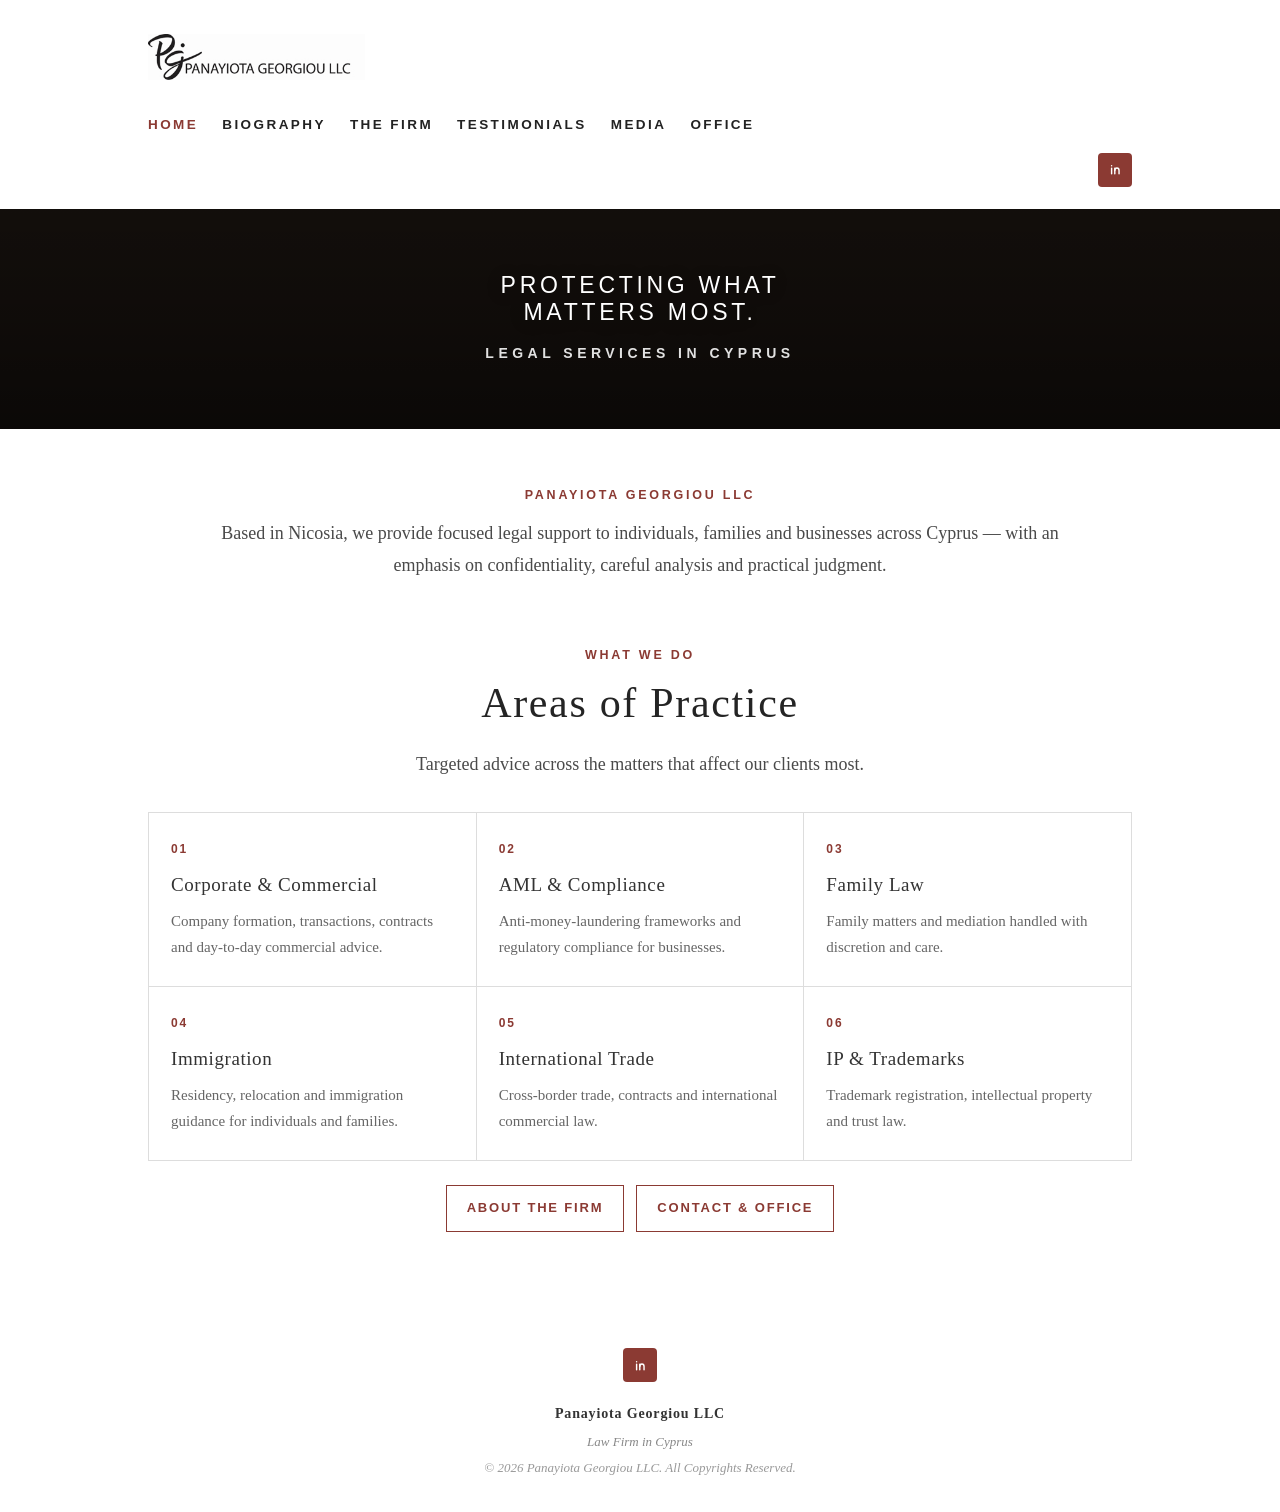
<file: panayiota_georgiou_llc_v5 (11)/index.html>
<!doctype html>
<html lang="en">
<head>
  <meta charset="utf-8">
  <meta name="viewport" content="width=device-width, initial-scale=1">
  <title>Panayiota Georgiou LLC | Law Firm in Nicosia, Cyprus</title>
  <meta name="description" content="Panayiota Georgiou LLC is a Nicosia-based law firm offering corporate, AML/compliance, family, immigration and international trade law across Cyprus.">
  <link rel="canonical" href="https://mourtou.github.io/panayiota_website/">
  <link rel="icon" href="assets/images/logo-pg.jpg">
  <link rel="apple-touch-icon" href="assets/images/logo-pg.jpg">

  <!-- Open Graph / social sharing -->
  <meta property="og:type" content="website">
  <meta property="og:title" content="Panayiota Georgiou LLC | Law Firm in Cyprus">
  <meta property="og:description" content="Professional legal services in Cyprus — corporate, compliance, family, immigration and international trade law.">
  <meta property="og:image" content="assets/images/panayiota.jpg">
  <meta name="twitter:card" content="summary_large_image">

  <link rel="stylesheet" href="assets/style.css">

  <!-- Structured data: helps Google show the firm in search -->
  <script type="application/ld+json">
  {
    "@context": "https://schema.org",
    "@type": "LegalService",
    "name": "Panayiota Georgiou LLC",
    "image": "https://mourtou.github.io/panayiota_website/assets/images/panayiota.jpg",
    "url": "https://mourtou.github.io/panayiota_website/",
    "email": "panayiotageo3@gmail.com",
    "areaServed": "CY",
    "address": {
      "@type": "PostalAddress",
      "streetAddress": "Archiepiskopou Makariou III, 88, Flat 02",
      "addressLocality": "Latsia, Nicosia",
      "postalCode": "2224",
      "addressCountry": "CY"
    },
    "founder": { "@type": "Person", "name": "Panayiota Georgiou" }
  }
  </script>
</head>
<body>

<!-- Mobile Header -->
<div class="mobile-header">
  <div class="mob-bar">
    <a href="index.html" class="mob-logo">Panayiota Georgiou LLC</a>
    <button class="mob-toggle" onclick="document.querySelector('.mob-nav').classList.toggle('open')">Menu</button>
  </div>
  <nav class="mob-nav">
    <a href="index.html" class=" mob-active">Home</a>
    <a href="biography/index.html" class="">Biography</a>
    <a href="the-firm/index.html" class="">The Firm</a>
    <a href="client-testimonials/index.html" class="">Client Testimonials</a>
    <a href="media/index.html" class="">Media</a>
    <a href="offices/index.html" class="">Office</a>
  </nav>
</div>

<!-- Desktop Header -->
<header class="site-header desktop-header">
  <div class="header-inner">
    <a href="index.html" class="logo"><img src="assets/images/logo-pg.jpg" alt="Panayiota Georgiou LLC"></a>
    <nav class="main-nav" aria-label="Main navigation">
      <ul><li class=" is-active"><a href="index.html">HOME</a></li><li class=""><a href="biography/index.html">BIOGRAPHY</a></li><li class=""><a href="the-firm/index.html">THE FIRM</a></li><li class="dd"><span class="dd-label">TESTIMONIALS</span><div class="dd-menu"><a href="client-testimonials/index.html">CLIENT TESTIMONIALS</a></div></li><li class=""><a href="media/index.html">MEDIA</a></li><li class=""><a href="offices/index.html">OFFICE</a></li></ul>
    </nav>
    <div class="socials-row">
      <a href="https://www.linkedin.com/in/panayiota-g-10ba0945/" target="_blank" rel="noopener" class="soc-link" aria-label="LinkedIn"><svg viewBox="0 0 24 24"><path d="M6.5 10v8"/><path d="M6.5 6.7v.1"/><path d="M11 18v-8"/><path d="M11 13.5c0-2.2 1.2-3.6 3.1-3.6 1.8 0 2.9 1.2 2.9 3.5V18"/></svg></a>
    </div>
  </div>
</header>

<!-- Banner -->
<section class="banner banner--home banner--city">
  <div class="banner-text">
    <h1 class="page-title">PROTECTING WHAT<br>MATTERS MOST.</h1>
      <div class="page-subtitle">LEGAL SERVICES IN CYPRUS</div>
  </div>
</section>

<!-- Content -->
<section class="content-section">
  <div class="wrap">

    <!-- Welcome intro -->
    <div class="content-mid txt-center">
      <span class="eyebrow">Panayiota Georgiou LLC</span>
      <p class="lead">Based in Nicosia, we provide focused legal support to individuals, families and businesses across Cyprus — with an emphasis on confidentiality, careful analysis and practical judgment.</p>
    </div>

    <!-- Practice areas -->
    <div class="content-mid txt-center block-gap">
      <span class="eyebrow">What We Do</span>
      <h2>Areas of Practice</h2>
      <p class="lead">Targeted advice across the matters that affect our clients most.</p>
    </div>
    <div class="cards-grid">
      <div class="card-item">
        <span class="card-num">01</span>
        <h3>Corporate &amp; Commercial</h3>
        <p>Company formation, transactions, contracts and day-to-day commercial advice.</p>
      </div>
      <div class="card-item">
        <span class="card-num">02</span>
        <h3>AML &amp; Compliance</h3>
        <p>Anti-money-laundering frameworks and regulatory compliance for businesses.</p>
      </div>
      <div class="card-item">
        <span class="card-num">03</span>
        <h3>Family Law</h3>
        <p>Family matters and mediation handled with discretion and care.</p>
      </div>
      <div class="card-item">
        <span class="card-num">04</span>
        <h3>Immigration</h3>
        <p>Residency, relocation and immigration guidance for individuals and families.</p>
      </div>
      <div class="card-item">
        <span class="card-num">05</span>
        <h3>International Trade</h3>
        <p>Cross-border trade, contracts and international commercial law.</p>
      </div>
      <div class="card-item">
        <span class="card-num">06</span>
        <h3>IP &amp; Trademarks</h3>
        <p>Trademark registration, intellectual property and trust law.</p>
      </div>
    </div>

    <!-- Call to action -->
    <div class="btn-row">
      <a href="the-firm/index.html" class="btn">About the Firm</a>
      <a href="offices/index.html" class="btn">Contact &amp; Office</a>
    </div>

  </div>
</section>

<!-- Footer -->
<footer class="site-footer">
  <div class="wrap">
    <div class="footer-socials">
      <a href="https://www.linkedin.com/in/panayiota-g-10ba0945/" target="_blank" rel="noopener" class="soc-link" aria-label="LinkedIn"><svg viewBox="0 0 24 24"><path d="M6.5 10v8"/><path d="M6.5 6.7v.1"/><path d="M11 18v-8"/><path d="M11 13.5c0-2.2 1.2-3.6 3.1-3.6 1.8 0 2.9 1.2 2.9 3.5V18"/></svg></a>
    </div>
    <div class="footer-brand">Panayiota Georgiou LLC</div>
    <div class="footer-sub">Law Firm in Cyprus</div>
    <div class="footer-copy">&copy; 2026 Panayiota Georgiou LLC. All Copyrights Reserved.</div>
  </div>
</footer>

<script>
document.addEventListener("click",function(e){if(!e.target.closest(".mobile-header")){var n=document.querySelector(".mob-nav");if(n)n.classList.remove("open")}});
</script>
</body>
</html>
</file>
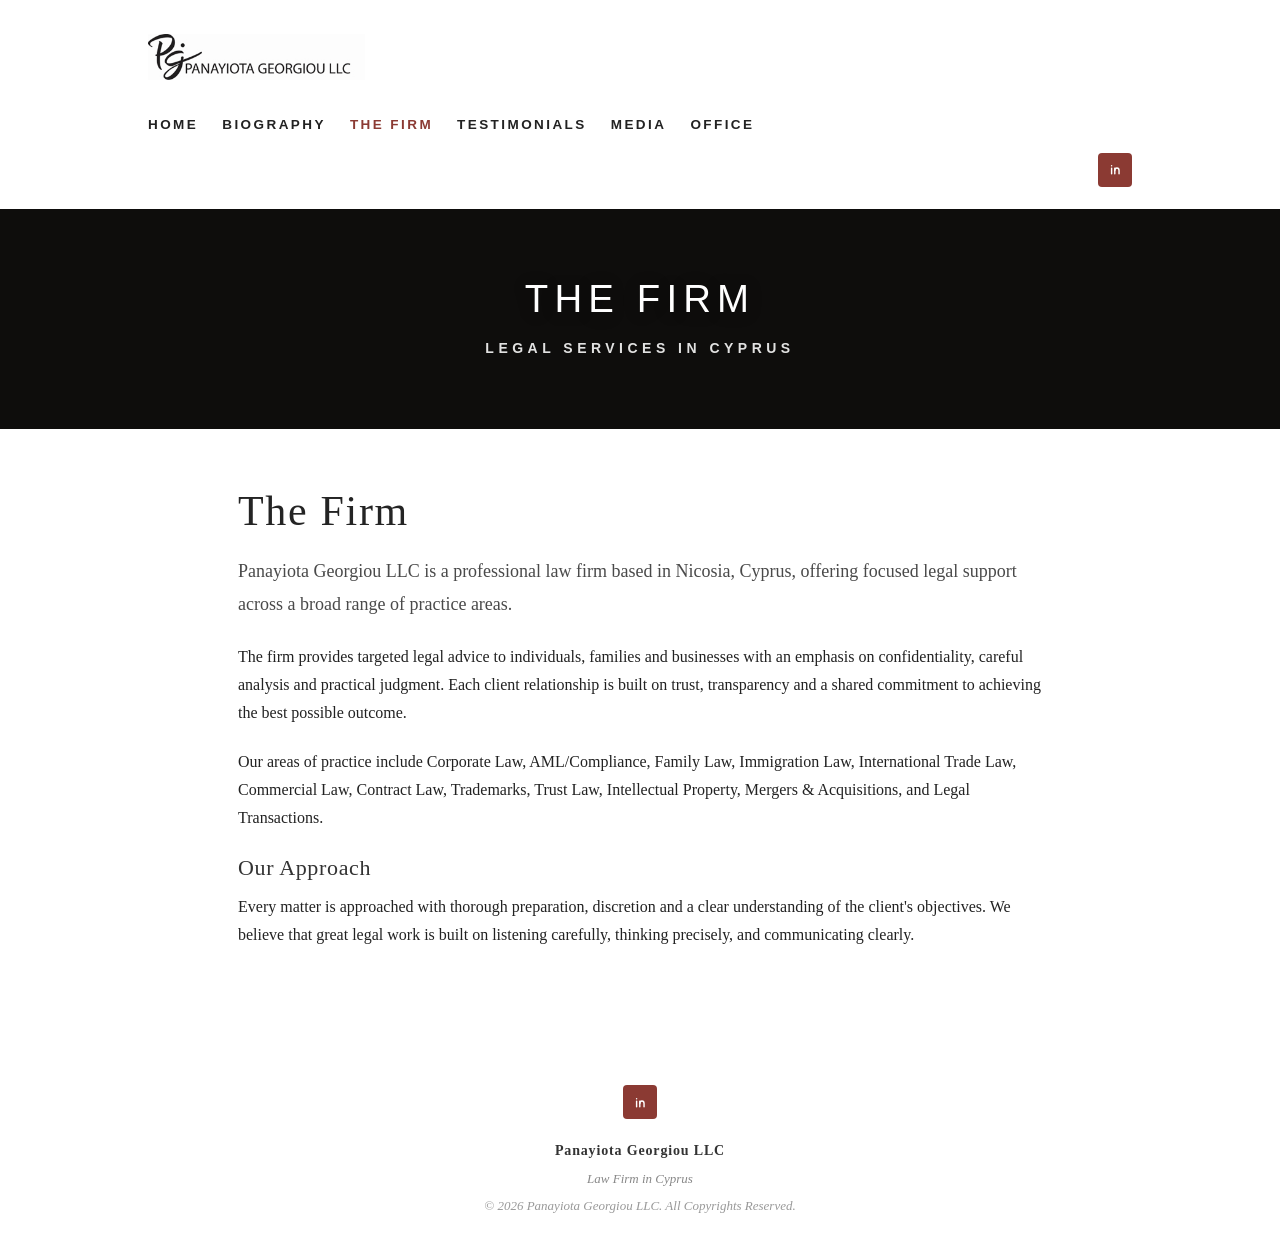
<file: the-firm/index.html>
<!doctype html>
<html lang="en">
<head>
  <meta charset="utf-8">
  <meta name="viewport" content="width=device-width, initial-scale=1">
  <title>The Firm | Panayiota Georgiou LLC</title>
  <meta name="description" content="Panayiota Georgiou LLC is a Nicosia law firm advising individuals, families and businesses across Cyprus on corporate, commercial, family, immigration and international trade law.">
  <link rel="canonical" href="https://www.panayiotageorgiou.com/the-firm/">
  <meta property="og:type" content="website">
  <meta property="og:site_name" content="Panayiota Georgiou LLC">
  <meta property="og:title" content="The Firm | Panayiota Georgiou LLC">
  <meta property="og:description" content="Panayiota Georgiou LLC is a Nicosia law firm advising individuals, families and businesses across Cyprus on corporate, commercial, family, immigration and international trade law.">
  <meta property="og:url" content="https://www.panayiotageorgiou.com/the-firm/">
  <meta property="og:image" content="https://www.panayiotageorgiou.com/assets/images/logo-pg.jpg">
  <meta property="og:locale" content="en_GB">
  <meta name="twitter:card" content="summary_large_image">
  <meta name="twitter:title" content="The Firm | Panayiota Georgiou LLC">
  <meta name="twitter:description" content="Panayiota Georgiou LLC is a Nicosia law firm advising individuals, families and businesses across Cyprus on corporate, commercial, family, immigration and international trade law.">
  <meta name="twitter:image" content="https://www.panayiotageorgiou.com/assets/images/logo-pg.jpg">
  <link rel="stylesheet" href="../assets/style.css">
</head>
<body>

<!-- Mobile Header -->
<div class="mobile-header">
  <div class="mob-bar">
    <a href="../index.html" class="mob-logo">Panayiota Georgiou LLC</a>
    <button class="mob-toggle" onclick="document.querySelector('.mob-nav').classList.toggle('open')">Menu</button>
  </div>
  <nav class="mob-nav">
    <a href="../index.html" class="">Home</a>
    <a href="../biography/index.html" class="">Biography</a>
    <a href="../the-firm/index.html" class=" mob-active">The Firm</a>
    <a href="../client-testimonials/index.html" class="">Client Testimonials</a>
    <a href="../media/index.html" class="">Media</a>
    <a href="../offices/index.html" class="">Office</a>
  </nav>
</div>

<!-- Desktop Header -->
<header class="site-header desktop-header">
  <div class="header-inner">
    <a href="../index.html" class="logo"><img src="../assets/images/logo-pg.jpg" alt="Panayiota Georgiou LLC"></a>
    <nav class="main-nav" aria-label="Main navigation">
      <ul><li class=""><a href="../index.html">HOME</a></li><li class=""><a href="../biography/index.html">BIOGRAPHY</a></li><li class=" is-active"><a href="../the-firm/index.html">THE FIRM</a></li><li class="dd"><span class="dd-label">TESTIMONIALS</span><div class="dd-menu"><a href="../client-testimonials/index.html">CLIENT TESTIMONIALS</a></div></li><li class=""><a href="../media/index.html">MEDIA</a></li><li class=""><a href="../offices/index.html">OFFICE</a></li></ul>
    </nav>
    <div class="socials-row">
      <a href="https://www.linkedin.com/company/panayiota-georgiou-llc/" target="_blank" class="soc-link" aria-label="LinkedIn"><svg viewBox="0 0 24 24"><path d="M6.5 10v8"/><path d="M6.5 6.7v.1"/><path d="M11 18v-8"/><path d="M11 13.5c0-2.2 1.2-3.6 3.1-3.6 1.8 0 2.9 1.2 2.9 3.5V18"/></svg></a>
    </div>
  </div>
</header>

<!-- Banner -->
<section class="banner banner--office">
  <div class="banner-text">
    <h1 class="page-title">THE FIRM</h1>
      <div class="page-subtitle">LEGAL SERVICES IN CYPRUS</div>
  </div>
</section>

<!-- Content -->
<section class="content-section">
  <div class="wrap content-mid">
    <h2>The Firm</h2>
    <p class="lead">Panayiota Georgiou LLC is a professional law firm based in Nicosia, Cyprus, offering focused legal support across a broad range of practice areas.</p>
    <p>The firm provides targeted legal advice to individuals, families and businesses with an emphasis on confidentiality, careful analysis and practical judgment. Each client relationship is built on trust, transparency and a shared commitment to achieving the best possible outcome.</p>
    <p>Our areas of practice include Corporate Law, AML/Compliance, Family Law, Immigration Law, International Trade Law, Commercial Law, Contract Law, Trademarks, Trust Law, Intellectual Property, Mergers &amp; Acquisitions, and Legal Transactions.</p>
    
    <h3>Our Approach</h3>
    <p>Every matter is approached with thorough preparation, discretion and a clear understanding of the client's objectives. We believe that great legal work is built on listening carefully, thinking precisely, and communicating clearly.</p>
  </div>
</section>

<!-- Footer -->
<footer class="site-footer">
  <div class="wrap">
    <div class="footer-socials">
      <a href="https://www.linkedin.com/company/panayiota-georgiou-llc/" target="_blank" class="soc-link" aria-label="LinkedIn"><svg viewBox="0 0 24 24"><path d="M6.5 10v8"/><path d="M6.5 6.7v.1"/><path d="M11 18v-8"/><path d="M11 13.5c0-2.2 1.2-3.6 3.1-3.6 1.8 0 2.9 1.2 2.9 3.5V18"/></svg></a>
    </div>
    <div class="footer-brand">Panayiota Georgiou LLC</div>
    <div class="footer-sub">Law Firm in Cyprus</div>
    <div class="footer-copy">&copy; 2026 Panayiota Georgiou LLC. All Copyrights Reserved.</div>
  </div>
</footer>

<script>
document.addEventListener("click",function(e){if(!e.target.closest(".mobile-header")){var n=document.querySelector(".mob-nav");if(n)n.classList.remove("open")}});
</script>
</body>
</html>
</file>
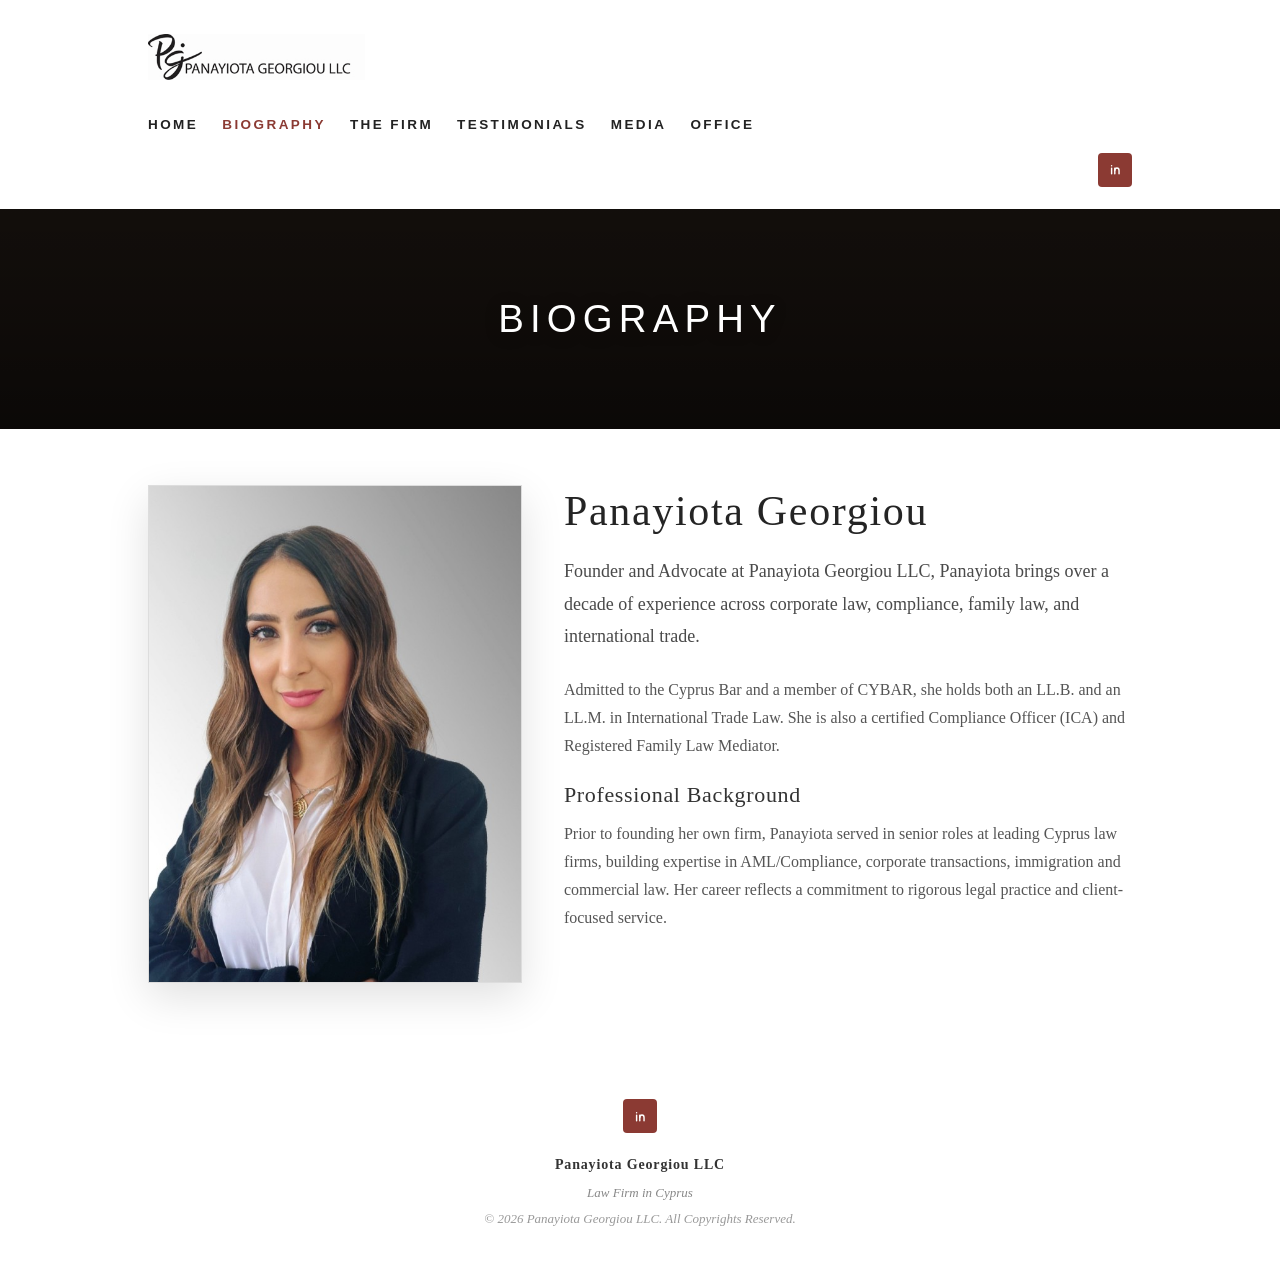
<file: panayiota_georgiou_llc_v5 (11)/biography/index.html>
<!doctype html>
<html lang="en">
<head>
  <meta charset="utf-8">
  <meta name="viewport" content="width=device-width, initial-scale=1">
  <title>Biography | Panayiota Georgiou LLC</title>
  <meta name="description" content="Panayiota Georgiou — founder and advocate, with over a decade of experience in corporate, compliance, family and international trade law in Cyprus.">
  <link rel="icon" href="../assets/images/logo-pg.jpg">
  <link rel="apple-touch-icon" href="../assets/images/logo-pg.jpg">
  <meta property="og:type" content="profile">
  <meta property="og:title" content="Biography | Panayiota Georgiou LLC">
  <meta property="og:description" content="Founder and advocate at Panayiota Georgiou LLC, Nicosia, Cyprus.">
  <meta property="og:image" content="../assets/images/panayiota.jpg">
  <link rel="stylesheet" href="../assets/style.css">
</head>
<body>

<!-- Mobile Header -->
<div class="mobile-header">
  <div class="mob-bar">
    <a href="../index.html" class="mob-logo">Panayiota Georgiou LLC</a>
    <button class="mob-toggle" onclick="document.querySelector('.mob-nav').classList.toggle('open')">Menu</button>
  </div>
  <nav class="mob-nav">
    <a href="../index.html" class="">Home</a>
    <a href="../biography/index.html" class=" mob-active">Biography</a>
    <a href="../the-firm/index.html" class="">The Firm</a>
    <a href="../client-testimonials/index.html" class="">Client Testimonials</a>
    <a href="../media/index.html" class="">Media</a>
    <a href="../offices/index.html" class="">Office</a>
  </nav>
</div>

<!-- Desktop Header -->
<header class="site-header desktop-header">
  <div class="header-inner">
    <a href="../index.html" class="logo"><img src="../assets/images/logo-pg.jpg" alt="Panayiota Georgiou LLC"></a>
    <nav class="main-nav" aria-label="Main navigation">
      <ul><li class=""><a href="../index.html">HOME</a></li><li class=" is-active"><a href="../biography/index.html">BIOGRAPHY</a></li><li class=""><a href="../the-firm/index.html">THE FIRM</a></li><li class="dd"><span class="dd-label">TESTIMONIALS</span><div class="dd-menu"><a href="../client-testimonials/index.html">CLIENT TESTIMONIALS</a></div></li><li class=""><a href="../media/index.html">MEDIA</a></li><li class=""><a href="../offices/index.html">OFFICE</a></li></ul>
    </nav>
    <div class="socials-row">
      <a href="https://www.linkedin.com/in/panayiota-g-10ba0945/" target="_blank" rel="noopener" class="soc-link" aria-label="LinkedIn"><svg viewBox="0 0 24 24"><path d="M6.5 10v8"/><path d="M6.5 6.7v.1"/><path d="M11 18v-8"/><path d="M11 13.5c0-2.2 1.2-3.6 3.1-3.6 1.8 0 2.9 1.2 2.9 3.5V18"/></svg></a>
    </div>
  </div>
</header>

<!-- Banner -->
<section class="banner banner--books">
  <div class="banner-text">
    <h1 class="page-title">BIOGRAPHY</h1>

  </div>
</section>

<!-- Content -->
<section class="content-section">
  <div class="wrap two-col">
    <div class="photo-placeholder"><img src="../assets/images/panayiota.jpg" alt="Panayiota Georgiou" style="object-fit:cover; object-position:center top;"></div>
    <div class="text-block">
      <h2>Panayiota Georgiou</h2>
      <p class="lead">Founder and Advocate at Panayiota Georgiou LLC, Panayiota brings over a decade of experience across corporate law, compliance, family law, and international trade.</p>
      <p>Admitted to the Cyprus Bar and a member of CYBAR, she holds both an LL.B. and an LL.M. in International Trade Law. She is also a certified Compliance Officer (ICA) and Registered Family Law Mediator.</p>
      
      <h3>Professional Background</h3>
      <p>Prior to founding her own firm, Panayiota served in senior roles at leading Cyprus law firms, building expertise in AML/Compliance, corporate transactions, immigration and commercial law. Her career reflects a commitment to rigorous legal practice and client-focused service.</p>
    </div>
  </div>
</section>

<!-- Footer -->
<footer class="site-footer">
  <div class="wrap">
    <div class="footer-socials">
      <a href="https://www.linkedin.com/in/panayiota-g-10ba0945/" target="_blank" rel="noopener" class="soc-link" aria-label="LinkedIn"><svg viewBox="0 0 24 24"><path d="M6.5 10v8"/><path d="M6.5 6.7v.1"/><path d="M11 18v-8"/><path d="M11 13.5c0-2.2 1.2-3.6 3.1-3.6 1.8 0 2.9 1.2 2.9 3.5V18"/></svg></a>
    </div>
    <div class="footer-brand">Panayiota Georgiou LLC</div>
    <div class="footer-sub">Law Firm in Cyprus</div>
    <div class="footer-copy">&copy; 2026 Panayiota Georgiou LLC. All Copyrights Reserved.</div>
  </div>
</footer>

<script>
document.addEventListener("click",function(e){if(!e.target.closest(".mobile-header")){var n=document.querySelector(".mob-nav");if(n)n.classList.remove("open")}});
</script>
</body>
</html>
</file>
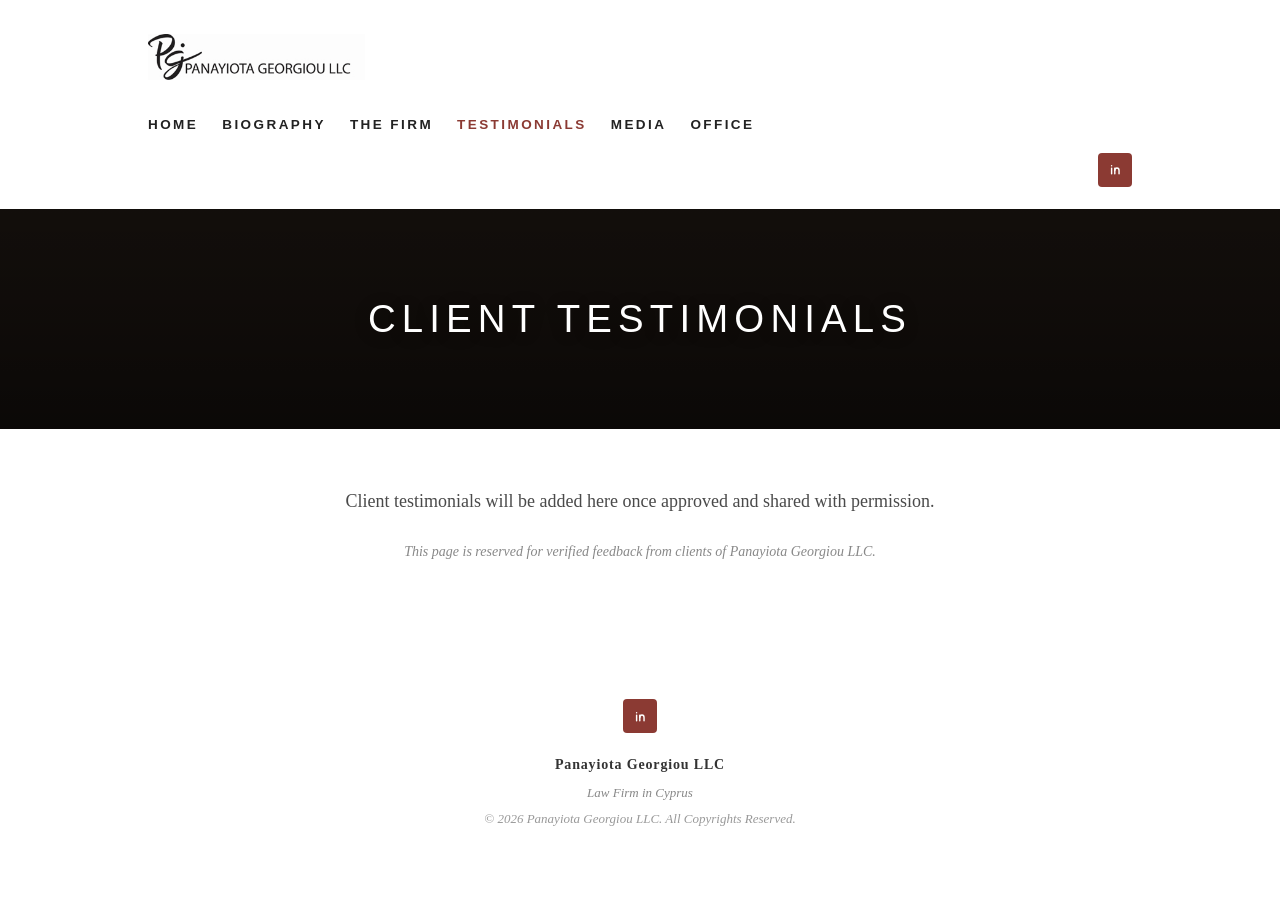
<file: panayiota_georgiou_llc_v5 (11)/client-testimonials/index.html>
<!doctype html>
<html lang="en">
<head>
  <meta charset="utf-8">
  <meta name="viewport" content="width=device-width, initial-scale=1">
  <title>Client Testimonials | Panayiota Georgiou LLC</title>
  <meta name="description" content="Verified feedback from clients of Panayiota Georgiou LLC, a law firm in Nicosia, Cyprus.">
  <link rel="icon" href="../assets/images/logo-pg.jpg">
  <link rel="apple-touch-icon" href="../assets/images/logo-pg.jpg">
  <meta property="og:type" content="website">
  <meta property="og:title" content="Client Testimonials | Panayiota Georgiou LLC">
  <meta property="og:description" content="Verified client feedback for Panayiota Georgiou LLC.">
  <meta property="og:image" content="../assets/images/panayiota.jpg">
  <link rel="stylesheet" href="../assets/style.css">
</head>
<body>

<!-- Mobile Header -->
<div class="mobile-header">
  <div class="mob-bar">
    <a href="../index.html" class="mob-logo">Panayiota Georgiou LLC</a>
    <button class="mob-toggle" onclick="document.querySelector('.mob-nav').classList.toggle('open')">Menu</button>
  </div>
  <nav class="mob-nav">
    <a href="../index.html" class="">Home</a>
    <a href="../biography/index.html" class="">Biography</a>
    <a href="../the-firm/index.html" class="">The Firm</a>
    <a href="../client-testimonials/index.html" class=" mob-active">Client Testimonials</a>
    <a href="../media/index.html" class="">Media</a>
    <a href="../offices/index.html" class="">Office</a>
  </nav>
</div>

<!-- Desktop Header -->
<header class="site-header desktop-header">
  <div class="header-inner">
    <a href="../index.html" class="logo"><img src="../assets/images/logo-pg.jpg" alt="Panayiota Georgiou LLC"></a>
    <nav class="main-nav" aria-label="Main navigation">
      <ul><li class=""><a href="../index.html">HOME</a></li><li class=""><a href="../biography/index.html">BIOGRAPHY</a></li><li class=""><a href="../the-firm/index.html">THE FIRM</a></li><li class="dd is-active"><span class="dd-label">TESTIMONIALS</span><div class="dd-menu"><a href="../client-testimonials/index.html">CLIENT TESTIMONIALS</a></div></li><li class=""><a href="../media/index.html">MEDIA</a></li><li class=""><a href="../offices/index.html">OFFICE</a></li></ul>
    </nav>
    <div class="socials-row">
      <a href="https://www.linkedin.com/in/panayiota-g-10ba0945/" target="_blank" rel="noopener" class="soc-link" aria-label="LinkedIn"><svg viewBox="0 0 24 24"><path d="M6.5 10v8"/><path d="M6.5 6.7v.1"/><path d="M11 18v-8"/><path d="M11 13.5c0-2.2 1.2-3.6 3.1-3.6 1.8 0 2.9 1.2 2.9 3.5V18"/></svg></a>
    </div>
  </div>
</header>

<!-- Banner -->
<section class="banner banner--city">
  <div class="banner-text">
    <h1 class="page-title">CLIENT TESTIMONIALS</h1>

  </div>
</section>

<!-- Content -->
<section class="content-section">
  <div class="wrap content-mid txt-center">
    <p class="lead">Client testimonials will be added here once approved and shared with permission.</p>
    <p style="color:#888;font-style:italic;font-size:14px;margin-top:20px;">This page is reserved for verified feedback from clients of Panayiota Georgiou LLC.</p>
  </div>
</section>

<!-- Footer -->
<footer class="site-footer">
  <div class="wrap">
    <div class="footer-socials">
      <a href="https://www.linkedin.com/in/panayiota-g-10ba0945/" target="_blank" rel="noopener" class="soc-link" aria-label="LinkedIn"><svg viewBox="0 0 24 24"><path d="M6.5 10v8"/><path d="M6.5 6.7v.1"/><path d="M11 18v-8"/><path d="M11 13.5c0-2.2 1.2-3.6 3.1-3.6 1.8 0 2.9 1.2 2.9 3.5V18"/></svg></a>
    </div>
    <div class="footer-brand">Panayiota Georgiou LLC</div>
    <div class="footer-sub">Law Firm in Cyprus</div>
    <div class="footer-copy">&copy; 2026 Panayiota Georgiou LLC. All Copyrights Reserved.</div>
  </div>
</footer>

<script>
document.addEventListener("click",function(e){if(!e.target.closest(".mobile-header")){var n=document.querySelector(".mob-nav");if(n)n.classList.remove("open")}});
</script>
</body>
</html>
</file>
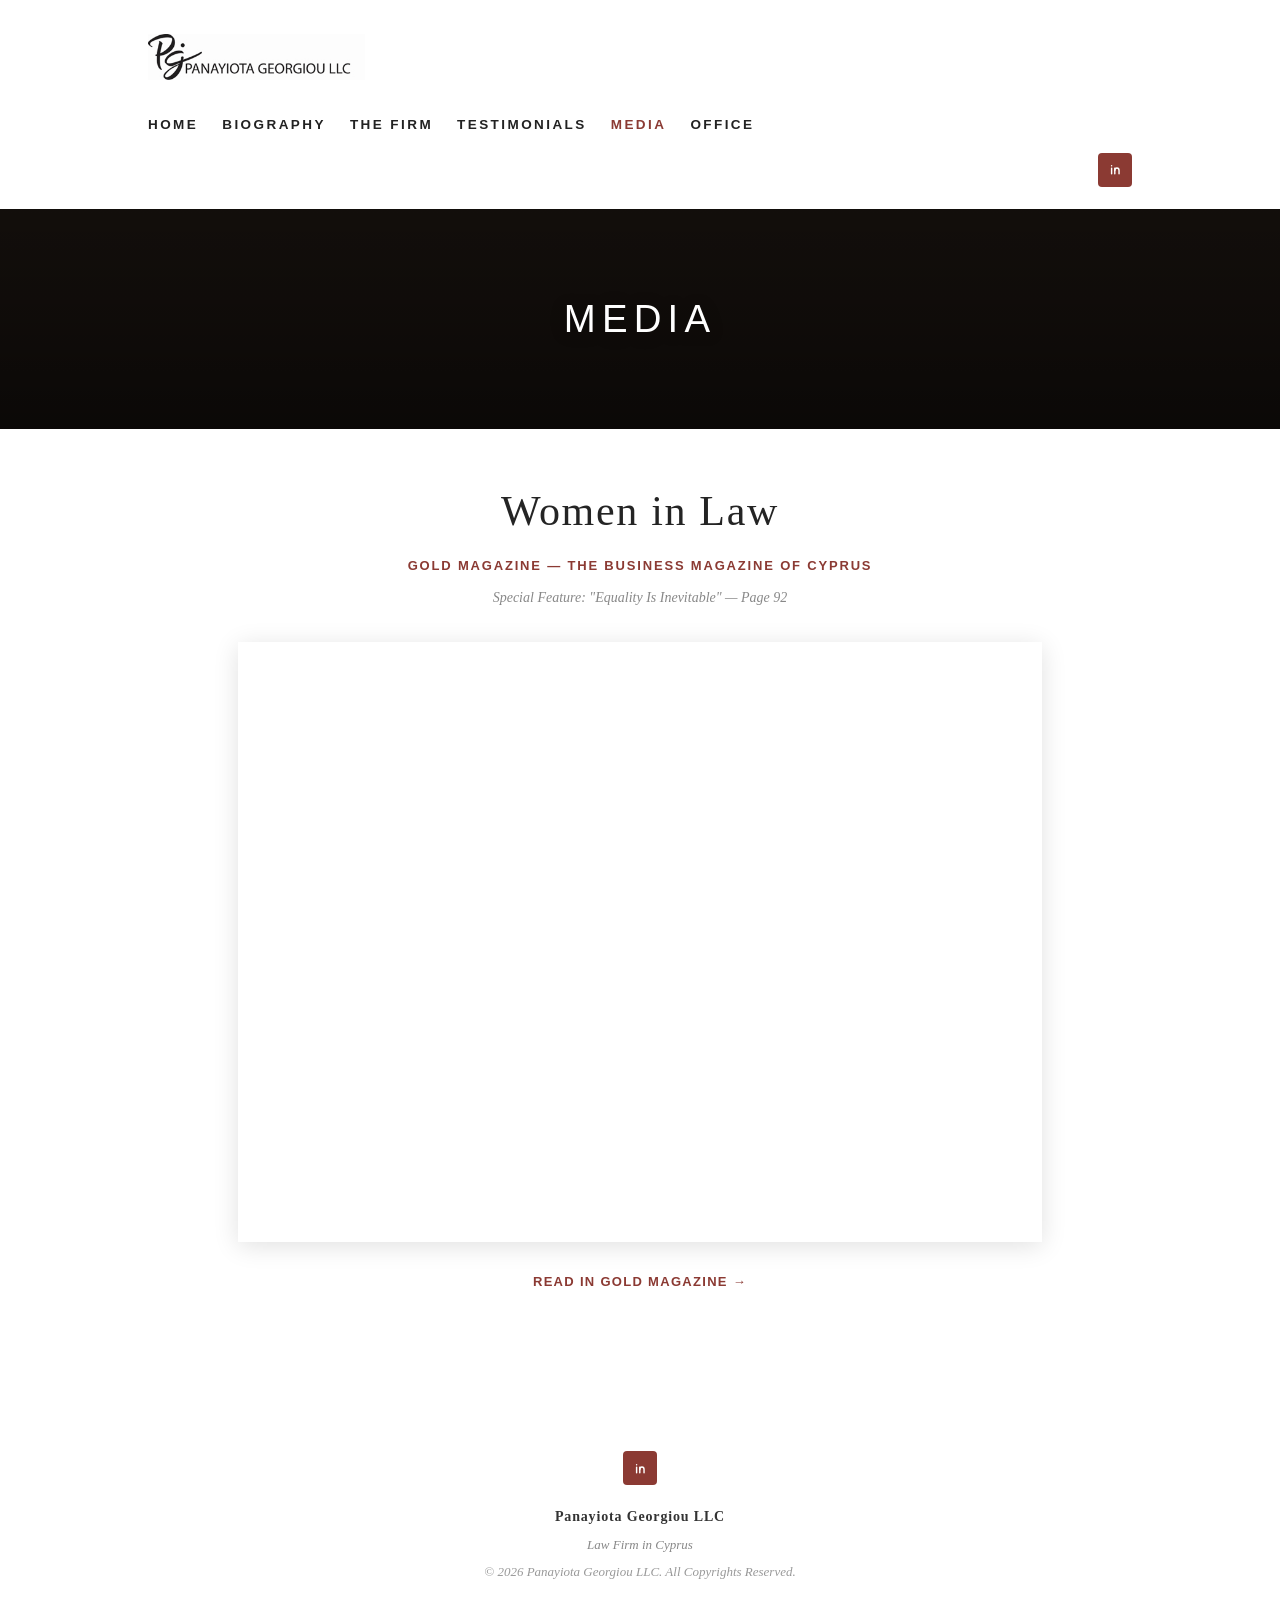
<file: panayiota_georgiou_llc_v5 (11)/media/index.html>
<!doctype html>
<html lang="en">
<head>
  <meta charset="utf-8">
  <meta name="viewport" content="width=device-width, initial-scale=1">
  <title>Media | Panayiota Georgiou LLC</title>
  <meta name="description" content="Panayiota Georgiou featured in GOLD Magazine — 'Women in Law: Equality Is Inevitable'. Press and media for Panayiota Georgiou LLC.">
  <link rel="icon" href="../assets/images/logo-pg.jpg">
  <link rel="apple-touch-icon" href="../assets/images/logo-pg.jpg">
  <meta property="og:type" content="article">
  <meta property="og:title" content="Media | Panayiota Georgiou LLC">
  <meta property="og:description" content="Featured in GOLD Magazine — 'Women in Law: Equality Is Inevitable'.">
  <meta property="og:image" content="../assets/images/gold-magazine.png">
  <link rel="stylesheet" href="../assets/style.css">
</head>
<body>

<!-- Mobile Header -->
<div class="mobile-header">
  <div class="mob-bar">
    <a href="../index.html" class="mob-logo">Panayiota Georgiou LLC</a>
    <button class="mob-toggle" onclick="document.querySelector('.mob-nav').classList.toggle('open')">Menu</button>
  </div>
  <nav class="mob-nav">
    <a href="../index.html" class="">Home</a>
    <a href="../biography/index.html" class="">Biography</a>
    <a href="../the-firm/index.html" class="">The Firm</a>
    <a href="../client-testimonials/index.html" class="">Client Testimonials</a>
    <a href="../media/index.html" class=" mob-active">Media</a>
    <a href="../offices/index.html" class="">Office</a>
  </nav>
</div>

<!-- Desktop Header -->
<header class="site-header desktop-header">
  <div class="header-inner">
    <a href="../index.html" class="logo"><img src="../assets/images/logo-pg.jpg" alt="Panayiota Georgiou LLC"></a>
    <nav class="main-nav" aria-label="Main navigation">
      <ul><li class=""><a href="../index.html">HOME</a></li><li class=""><a href="../biography/index.html">BIOGRAPHY</a></li><li class=""><a href="../the-firm/index.html">THE FIRM</a></li><li class="dd"><span class="dd-label">TESTIMONIALS</span><div class="dd-menu"><a href="../client-testimonials/index.html">CLIENT TESTIMONIALS</a></div></li><li class=" is-active"><a href="../media/index.html">MEDIA</a></li><li class=""><a href="../offices/index.html">OFFICE</a></li></ul>
    </nav>
    <div class="socials-row">
      <a href="https://www.linkedin.com/in/panayiota-g-10ba0945/" target="_blank" rel="noopener" class="soc-link" aria-label="LinkedIn"><svg viewBox="0 0 24 24"><path d="M6.5 10v8"/><path d="M6.5 6.7v.1"/><path d="M11 18v-8"/><path d="M11 13.5c0-2.2 1.2-3.6 3.1-3.6 1.8 0 2.9 1.2 2.9 3.5V18"/></svg></a>
    </div>
  </div>
</header>

<!-- Banner -->
<section class="banner banner--city">
  <div class="banner-text">
    <h1 class="page-title">MEDIA</h1>

  </div>
</section>

<!-- Content -->
<section class="content-section">
  <div class="wrap content-mid">

    <h2 style="text-align:center;">Women in Law</h2>
    <p style="text-align:center; color:#8b3a33; font-family:'Arial Narrow',Arial,sans-serif; font-size:13px; font-weight:700; letter-spacing:0.14em; text-transform:uppercase; margin-bottom:8px;">GOLD Magazine &mdash; The Business Magazine of Cyprus</p>
    <p style="text-align:center; font-style:italic; color:#888; font-size:14px; margin-bottom:32px;">Special Feature: "Equality Is Inevitable" &mdash; Page 92</p>

    <div style="text-align:center; margin-bottom:16px;">
      <iframe src="https://www.magloft.com/app/goldmagazine#/reader/530734/1961375" width="100%" height="600" style="border:none; box-shadow:0 4px 24px rgba(0,0,0,.12); max-width:900px;" allowfullscreen loading="lazy"></iframe>
    </div>
    <p style="text-align:center; margin-bottom:40px;">
      <a href="https://www.magloft.com/app/goldmagazine#/reader/530734/1961375" target="_blank" rel="noopener" style="color:#8b3a33; font-family:'Arial Narrow',Arial,sans-serif; font-size:13px; font-weight:700; letter-spacing:0.10em; text-transform:uppercase;">Read in GOLD Magazine &rarr;</a>
    </p>

  </div>
</section>

<!-- Footer -->
<footer class="site-footer">
  <div class="wrap">
    <div class="footer-socials">
      <a href="https://www.linkedin.com/in/panayiota-g-10ba0945/" target="_blank" rel="noopener" class="soc-link" aria-label="LinkedIn"><svg viewBox="0 0 24 24"><path d="M6.5 10v8"/><path d="M6.5 6.7v.1"/><path d="M11 18v-8"/><path d="M11 13.5c0-2.2 1.2-3.6 3.1-3.6 1.8 0 2.9 1.2 2.9 3.5V18"/></svg></a>
    </div>
    <div class="footer-brand">Panayiota Georgiou LLC</div>
    <div class="footer-sub">Law Firm in Cyprus</div>
    <div class="footer-copy">&copy; 2026 Panayiota Georgiou LLC. All Copyrights Reserved.</div>
  </div>
</footer>

<script>
document.addEventListener("click",function(e){if(!e.target.closest(".mobile-header")){var n=document.querySelector(".mob-nav");if(n)n.classList.remove("open")}});
</script>
</body>
</html>
</file>
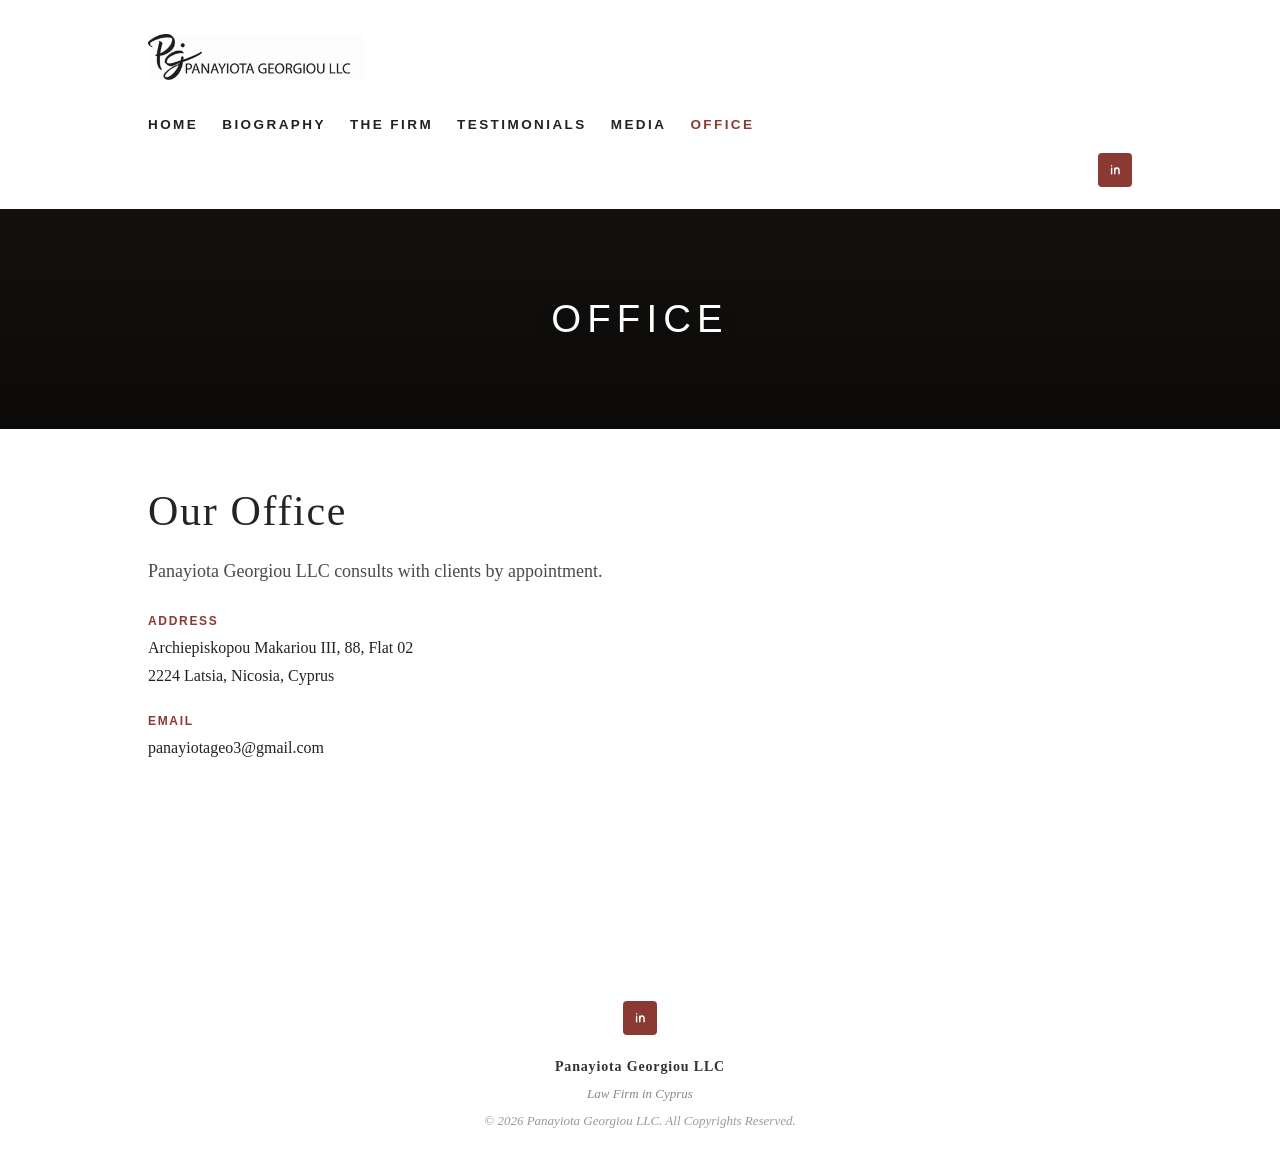
<file: panayiota_georgiou_llc_v5 (11)/offices/index.html>
<!doctype html>
<html lang="en">
<head>
  <meta charset="utf-8">
  <meta name="viewport" content="width=device-width, initial-scale=1">
  <title>Office | Panayiota Georgiou LLC</title>
  <meta name="description" content="Visit Panayiota Georgiou LLC in Latsia, Nicosia. Archiepiskopou Makariou III 88, Flat 02, 2224 Latsia, Cyprus. Consultations by appointment.">
  <link rel="icon" href="../assets/images/logo-pg.jpg">
  <link rel="apple-touch-icon" href="../assets/images/logo-pg.jpg">
  <meta property="og:type" content="website">
  <meta property="og:title" content="Office | Panayiota Georgiou LLC">
  <meta property="og:description" content="Our office in Latsia, Nicosia, Cyprus — consultations by appointment.">
  <meta property="og:image" content="../assets/images/panayiota.jpg">
  <link rel="stylesheet" href="../assets/style.css">
</head>
<body>

<!-- Mobile Header -->
<div class="mobile-header">
  <div class="mob-bar">
    <a href="../index.html" class="mob-logo">Panayiota Georgiou LLC</a>
    <button class="mob-toggle" onclick="document.querySelector('.mob-nav').classList.toggle('open')">Menu</button>
  </div>
  <nav class="mob-nav">
    <a href="../index.html" class="">Home</a>
    <a href="../biography/index.html" class="">Biography</a>
    <a href="../the-firm/index.html" class="">The Firm</a>
    <a href="../client-testimonials/index.html" class="">Client Testimonials</a>
    <a href="../media/index.html" class="">Media</a>
    <a href="../offices/index.html" class=" mob-active">Office</a>
  </nav>
</div>

<!-- Desktop Header -->
<header class="site-header desktop-header">
  <div class="header-inner">
    <a href="../index.html" class="logo"><img src="../assets/images/logo-pg.jpg" alt="Panayiota Georgiou LLC"></a>
    <nav class="main-nav" aria-label="Main navigation">
      <ul><li class=""><a href="../index.html">HOME</a></li><li class=""><a href="../biography/index.html">BIOGRAPHY</a></li><li class=""><a href="../the-firm/index.html">THE FIRM</a></li><li class="dd"><span class="dd-label">TESTIMONIALS</span><div class="dd-menu"><a href="../client-testimonials/index.html">CLIENT TESTIMONIALS</a></div></li><li class=""><a href="../media/index.html">MEDIA</a></li><li class="is-active"><a href="../offices/index.html">OFFICE</a></li></ul>
    </nav>
    <div class="socials-row">
      <a href="https://www.linkedin.com/in/panayiota-g-10ba0945/" target="_blank" rel="noopener" class="soc-link" aria-label="LinkedIn"><svg viewBox="0 0 24 24"><path d="M6.5 10v8"/><path d="M6.5 6.7v.1"/><path d="M11 18v-8"/><path d="M11 13.5c0-2.2 1.2-3.6 3.1-3.6 1.8 0 2.9 1.2 2.9 3.5V18"/></svg></a>
    </div>
  </div>
</header>

<!-- Banner -->
<section class="banner banner--office">
  <div class="banner-text">
    <h1 class="page-title">OFFICE</h1>

  </div>
</section>

<!-- Content -->
<section class="content-section">
  <div class="wrap office-grid">
    <div>
      <h2>Our Office</h2>
      <p class="lead">Panayiota Georgiou LLC consults with clients by appointment.</p>
      <div class="detail-row"><strong>Address</strong><p>Archiepiskopou Makariou III, 88, Flat 02<br>2224 Latsia, Nicosia, Cyprus</p></div>
      <div class="detail-row"><strong>Email</strong><p><a href="mailto:panayiotageo3@gmail.com">panayiotageo3@gmail.com</a></p></div>
    </div>
    <iframe src="https://www.google.com/maps/embed?pb=!1m18!1m12!1m3!1d275.9239874984938!2d33.384875970679005!3d35.10722422323888!2m3!1f0!2f0!3f0!3m2!1i1024!2i768!4f13.1!3m3!1m2!1s0x14de190526f937f9%3A0xd7985f2cff0dbd86!2sArchbishop%20Makarios%20III%2088%2C%20Latsia%202230%2C%20Cyprus!5e0!3m2!1sen!2suk!4v1779813043498!5m2!1sen!2suk" width="100%" height="400" style="border:0; border-radius:2px;" allowfullscreen="" loading="lazy" referrerpolicy="no-referrer-when-downgrade"></iframe>
  </div>
</section>

<!-- Footer -->
<footer class="site-footer">
  <div class="wrap">
    <div class="footer-socials">
      <a href="https://www.linkedin.com/in/panayiota-g-10ba0945/" target="_blank" rel="noopener" class="soc-link" aria-label="LinkedIn"><svg viewBox="0 0 24 24"><path d="M6.5 10v8"/><path d="M6.5 6.7v.1"/><path d="M11 18v-8"/><path d="M11 13.5c0-2.2 1.2-3.6 3.1-3.6 1.8 0 2.9 1.2 2.9 3.5V18"/></svg></a>
    </div>
    <div class="footer-brand">Panayiota Georgiou LLC</div>
    <div class="footer-sub">Law Firm in Cyprus</div>
    <div class="footer-copy">&copy; 2026 Panayiota Georgiou LLC. All Copyrights Reserved.</div>
  </div>
</footer>

<script>
document.addEventListener("click",function(e){if(!e.target.closest(".mobile-header")){var n=document.querySelector(".mob-nav");if(n)n.classList.remove("open")}});
</script>
</body>
</html>
</file>
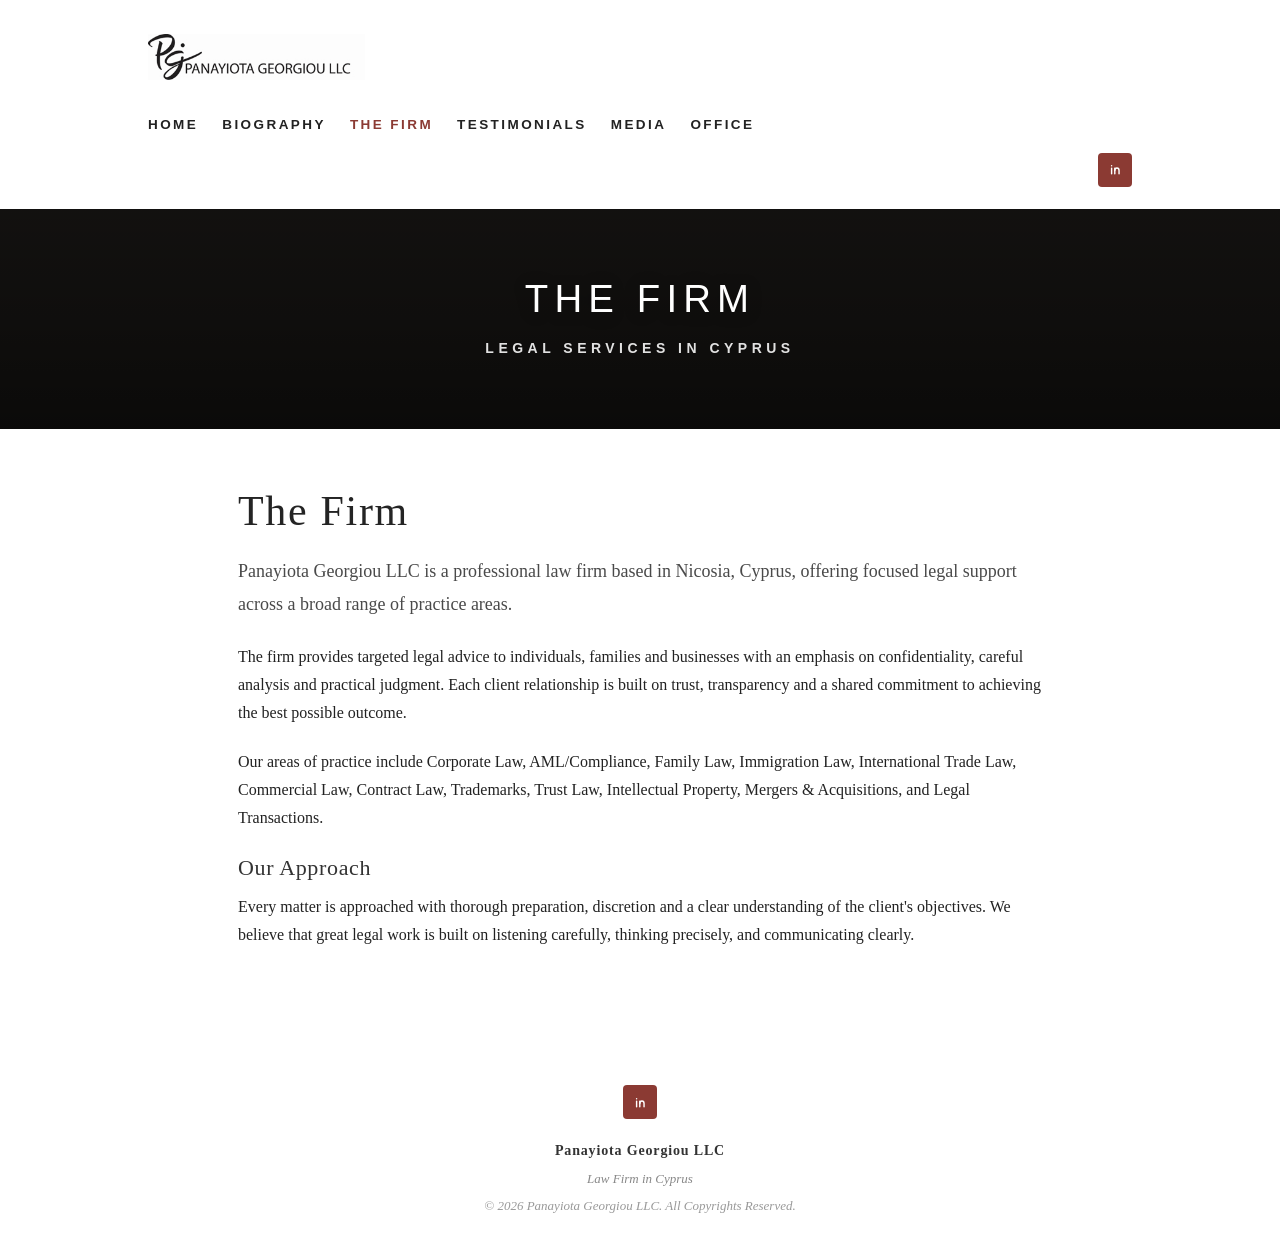
<file: panayiota_georgiou_llc_v5 (11)/the-firm/index.html>
<!doctype html>
<html lang="en">
<head>
  <meta charset="utf-8">
  <meta name="viewport" content="width=device-width, initial-scale=1">
  <title>The Firm | Panayiota Georgiou LLC</title>
  <meta name="description" content="A Nicosia-based law firm offering corporate, AML/compliance, family, immigration, commercial and international trade law across Cyprus.">
  <link rel="icon" href="../assets/images/logo-pg.jpg">
  <link rel="apple-touch-icon" href="../assets/images/logo-pg.jpg">
  <meta property="og:type" content="website">
  <meta property="og:title" content="The Firm | Panayiota Georgiou LLC">
  <meta property="og:description" content="Professional legal services in Cyprus, built on confidentiality and practical judgment.">
  <meta property="og:image" content="../assets/images/panayiota.jpg">
  <link rel="stylesheet" href="../assets/style.css">
</head>
<body>

<!-- Mobile Header -->
<div class="mobile-header">
  <div class="mob-bar">
    <a href="../index.html" class="mob-logo">Panayiota Georgiou LLC</a>
    <button class="mob-toggle" onclick="document.querySelector('.mob-nav').classList.toggle('open')">Menu</button>
  </div>
  <nav class="mob-nav">
    <a href="../index.html" class="">Home</a>
    <a href="../biography/index.html" class="">Biography</a>
    <a href="../the-firm/index.html" class=" mob-active">The Firm</a>
    <a href="../client-testimonials/index.html" class="">Client Testimonials</a>
    <a href="../media/index.html" class="">Media</a>
    <a href="../offices/index.html" class="">Office</a>
  </nav>
</div>

<!-- Desktop Header -->
<header class="site-header desktop-header">
  <div class="header-inner">
    <a href="../index.html" class="logo"><img src="../assets/images/logo-pg.jpg" alt="Panayiota Georgiou LLC"></a>
    <nav class="main-nav" aria-label="Main navigation">
      <ul><li class=""><a href="../index.html">HOME</a></li><li class=""><a href="../biography/index.html">BIOGRAPHY</a></li><li class=" is-active"><a href="../the-firm/index.html">THE FIRM</a></li><li class="dd"><span class="dd-label">TESTIMONIALS</span><div class="dd-menu"><a href="../client-testimonials/index.html">CLIENT TESTIMONIALS</a></div></li><li class=""><a href="../media/index.html">MEDIA</a></li><li class=""><a href="../offices/index.html">OFFICE</a></li></ul>
    </nav>
    <div class="socials-row">
      <a href="https://www.linkedin.com/in/panayiota-g-10ba0945/" target="_blank" rel="noopener" class="soc-link" aria-label="LinkedIn"><svg viewBox="0 0 24 24"><path d="M6.5 10v8"/><path d="M6.5 6.7v.1"/><path d="M11 18v-8"/><path d="M11 13.5c0-2.2 1.2-3.6 3.1-3.6 1.8 0 2.9 1.2 2.9 3.5V18"/></svg></a>
    </div>
  </div>
</header>

<!-- Banner -->
<section class="banner banner--office">
  <div class="banner-text">
    <h1 class="page-title">THE FIRM</h1>
      <div class="page-subtitle">LEGAL SERVICES IN CYPRUS</div>
  </div>
</section>

<!-- Content -->
<section class="content-section">
  <div class="wrap content-mid">
    <h2>The Firm</h2>
    <p class="lead">Panayiota Georgiou LLC is a professional law firm based in Nicosia, Cyprus, offering focused legal support across a broad range of practice areas.</p>
    <p>The firm provides targeted legal advice to individuals, families and businesses with an emphasis on confidentiality, careful analysis and practical judgment. Each client relationship is built on trust, transparency and a shared commitment to achieving the best possible outcome.</p>
    <p>Our areas of practice include Corporate Law, AML/Compliance, Family Law, Immigration Law, International Trade Law, Commercial Law, Contract Law, Trademarks, Trust Law, Intellectual Property, Mergers &amp; Acquisitions, and Legal Transactions.</p>
    
    <h3>Our Approach</h3>
    <p>Every matter is approached with thorough preparation, discretion and a clear understanding of the client's objectives. We believe that great legal work is built on listening carefully, thinking precisely, and communicating clearly.</p>
  </div>
</section>

<!-- Footer -->
<footer class="site-footer">
  <div class="wrap">
    <div class="footer-socials">
      <a href="https://www.linkedin.com/in/panayiota-g-10ba0945/" target="_blank" rel="noopener" class="soc-link" aria-label="LinkedIn"><svg viewBox="0 0 24 24"><path d="M6.5 10v8"/><path d="M6.5 6.7v.1"/><path d="M11 18v-8"/><path d="M11 13.5c0-2.2 1.2-3.6 3.1-3.6 1.8 0 2.9 1.2 2.9 3.5V18"/></svg></a>
    </div>
    <div class="footer-brand">Panayiota Georgiou LLC</div>
    <div class="footer-sub">Law Firm in Cyprus</div>
    <div class="footer-copy">&copy; 2026 Panayiota Georgiou LLC. All Copyrights Reserved.</div>
  </div>
</footer>

<script>
document.addEventListener("click",function(e){if(!e.target.closest(".mobile-header")){var n=document.querySelector(".mob-nav");if(n)n.classList.remove("open")}});
</script>
</body>
</html>
</file>
<file: assets/style.css>
/* ==========================================================
   Panayiota Georgiou LLC – V5 Stylesheet
   Reference-matched header / nav / banner / footer
   ========================================================== */

:root {
  --accent: #8b3a33;
  --accent-hover: #6d2e28;
  --ink: #222;
  --muted: #555;
  --light-gray: #f7f7f7;
  --border: #ddd;
  --max-w: 1040px;
  --header-side: 28px;
}

/* ---- Reset ---- */
*, *::before, *::after { box-sizing: border-box; margin: 0; padding: 0; }
html { scroll-behavior: smooth; }

body {
  background: #fff;
  color: var(--ink);
  font-family: Georgia, 'Times New Roman', serif;
  font-size: 16px;
  line-height: 1.75;
}

a { color: inherit; text-decoration: none; }
img { max-width: 100%; display: block; }
p { margin: 0 0 1.3em; }

/* ---- Layout shell ---- */
.wrap {
  width: 100%;
  max-width: var(--max-w);
  margin: 0 auto;
  padding: 0 var(--header-side);
}

/* ==========================================================
   HEADER  — matches reference: logo top-left, nav below, socials right
   ========================================================== */
.site-header {
  background: #fff;
  padding: 34px 0 0;
}

.header-inner {
  max-width: var(--max-w);
  margin: 0 auto;
  padding: 0 var(--header-side);
  position: relative;
}

/* Logo */
.logo {
  display: inline-block;
  margin-bottom: 18px;
}
.logo img {
  height: 46px;
  width: auto;
}

/* ---- Main navigation ---- */
.main-nav ul {
  display: flex;
  flex-wrap: wrap;
  align-items: center;
  list-style: none;
  gap: 0;
}

.main-nav li {
  position: relative;
}

.main-nav a,
.main-nav .dd-label {
  display: block;
  padding: 6px 12px;
  font-family: 'Arial Narrow', 'Helvetica Neue', Arial, sans-serif;
  font-size: 13.5px;
  font-weight: 700;
  letter-spacing: 0.18em;
  text-transform: uppercase;
  white-space: nowrap;
  color: var(--ink);
  cursor: pointer;
  transition: color .15s;
}

.main-nav li:first-child a,
.main-nav li:first-child .dd-label {
  padding-left: 0;
}

.main-nav a:hover,
.main-nav .dd:hover .dd-label,
.main-nav .is-active > a,
.main-nav .is-active > .dd-label {
  color: var(--accent);
}

/* Dropdown menus */
.dd-menu {
  display: none;
  position: absolute;
  top: 100%;
  left: 0;
  z-index: 100;
  min-width: 200px;
  background: #fff;
  border: 1px solid #e0e0e0;
  box-shadow: 0 6px 20px rgba(0,0,0,.08);
  padding: 6px 0;
}

.dd:hover .dd-menu { display: block; }

.dd-menu a {
  display: block;
  padding: 9px 18px;
  font-size: 12.5px;
  letter-spacing: 0.14em;
}
.dd-menu a:hover {
  background: var(--light-gray);
  color: var(--accent);
}

/* ---- Social icons row ---- */
.socials-row {
  display: flex;
  justify-content: flex-end;
  gap: 8px;
  padding: 10px 0 22px;
}

.soc-link {
  width: 34px;
  height: 34px;
  display: grid;
  place-items: center;
  background: var(--accent);
  border-radius: 4px;
  transition: background .15s, transform .15s;
}
.soc-link:hover {
  background: var(--accent-hover);
  transform: translateY(-1px);
}
.soc-link svg {
  width: 17px;
  height: 17px;
  fill: none;
  stroke: #fff;
  stroke-width: 2;
  stroke-linecap: round;
  stroke-linejoin: round;
}
.soc-link.fill-icon svg {
  fill: #fff;
  stroke: none;
}

/* ==========================================================
   BANNER  — full-width dark image band with centered title
   ========================================================== */
.banner {
  position: relative;
  display: flex;
  align-items: center;
  justify-content: center;
  min-height: 220px;
  overflow: hidden;
  background:
    url("https://images.unsplash.com/photo-1589829545856-d10d557cf95f?auto=format&fit=crop&w=1920&q=80") center/cover no-repeat;
  background-color: #1a1410;
}

.banner::after {
  content: '';
  position: absolute;
  inset: 0;
  background: rgba(0,0,0,.48);
  pointer-events: none;
}

/* Variant backgrounds */
.banner--home {
  min-height: 220px;
  background:
    url("https://images.unsplash.com/photo-1505664194779-8beaceb93744?auto=format&fit=crop&w=1920&q=80") center/cover no-repeat;
  background-color: #1a1816;
}

.banner--books {
  background:
    url("https://images.unsplash.com/photo-1481627834876-b7833e8f5570?auto=format&fit=crop&w=1920&q=80") center/cover no-repeat;
  background-color: #1a1410;
}

.banner--office {
  background:
    url("https://images.unsplash.com/photo-1497366216548-37526070297c?auto=format&fit=crop&w=1920&q=80") center/cover no-repeat;
  background-color: #1a1816;
}

.banner--city {
  background:
    url("https://images.unsplash.com/photo-1589829545856-d10d557cf95f?auto=format&fit=crop&w=1920&q=80") center/cover no-repeat;
  background-color: #1a1410;
}

.banner-text {
  position: relative;
  z-index: 2;
  text-align: center;
  padding: 0 24px;
}

.page-title {
  color: #fff;
  font-family: 'Helvetica Neue', Helvetica, Arial, sans-serif;
  font-size: clamp(26px, 3vw, 46px);
  font-weight: 300;
  letter-spacing: 0.16em;
  line-height: 1.2;
  text-transform: uppercase;
  text-shadow: 0 2px 16px rgba(0,0,0,.3);
}

.banner--home .page-title {
  max-width: 820px;
  font-size: clamp(18px, 1.8vw, 26px);
}

.page-subtitle {
  margin-top: 14px;
  color: rgba(255,255,255,.88);
  font-family: 'Arial Narrow', 'Helvetica Neue', Arial, sans-serif;
  font-size: clamp(11px, 1.1vw, 14px);
  font-weight: 700;
  letter-spacing: 0.32em;
  text-transform: uppercase;
}

/* ==========================================================
   CONTENT AREA
   ========================================================== */
.content-section {
  padding: 56px 0 80px;
  background: #fff;
}

.content-narrow {
  max-width: 700px;
  margin: 0 auto;
}

.content-mid {
  max-width: 860px;
  margin: 0 auto;
}

.txt-center { text-align: center; }

/* Headings */
h2 {
  font-family: Georgia, 'Times New Roman', serif;
  font-size: clamp(26px, 3.5vw, 42px);
  font-weight: 400;
  letter-spacing: 0.04em;
  line-height: 1.25;
  color: #242424;
  margin-bottom: 18px;
}

h3 {
  font-family: Georgia, 'Times New Roman', serif;
  font-size: 22px;
  font-weight: 400;
  letter-spacing: 0.03em;
  line-height: 1.35;
  color: #333;
  margin-bottom: 10px;
}

.lead {
  font-size: 18px;
  line-height: 1.8;
  color: #4a4a4a;
}

/* Red rule */
.rule {
  width: 70px;
  height: 1px;
  background: var(--accent);
  margin: 24px auto;
}
.rule--left { margin-left: 0; }

/* Video placeholder */
.video-box {
  max-width: 800px;
  aspect-ratio: 16 / 9;
  margin: 0 auto 50px;
  display: grid;
  place-items: center;
  background: #111;
  color: #fff;
}
.video-box small {
  display: block;
  color: #999;
  font-family: 'Arial Narrow', Arial, sans-serif;
  font-size: 11px;
  letter-spacing: 0.2em;
  text-transform: uppercase;
  margin-bottom: 8px;
}
.video-box strong {
  font-family: 'Helvetica Neue', Arial, sans-serif;
  font-size: clamp(24px, 3.5vw, 40px);
  font-weight: 300;
  letter-spacing: 0.1em;
  text-transform: uppercase;
}

/* Buttons */
.btn {
  display: inline-flex;
  justify-content: center;
  align-items: center;
  min-width: 168px;
  padding: 11px 20px;
  border: 1px solid var(--accent);
  color: var(--accent);
  font-family: 'Arial Narrow', Arial, sans-serif;
  font-size: 13px;
  font-weight: 700;
  letter-spacing: 0.14em;
  text-transform: uppercase;
  transition: all .2s;
}
.btn:hover {
  background: var(--accent);
  color: #fff;
}

.btn-row {
  display: flex;
  justify-content: center;
  gap: 12px;
  flex-wrap: wrap;
  margin-top: 24px;
}

/* Two-column layout */
.two-col {
  display: grid;
  grid-template-columns: 38% 1fr;
  gap: 42px;
  align-items: start;
}

.photo-placeholder {
  background: #eee;
  border: 1px solid #ddd;
  aspect-ratio: 3 / 4;
  display: grid;
  place-items: center;
  color: #aaa;
  font-size: 13px;
  letter-spacing: 0.1em;
  text-transform: uppercase;
}

.photo-placeholder img {
  width: 100%;
  height: 100%;
  object-fit: cover;
}

/* Text block */
.text-block { color: var(--muted); }

/* Cards grid */
.cards-grid {
  display: grid;
  grid-template-columns: repeat(3, 1fr);
  border-top: none;
  border-left: 1px solid var(--border);
  margin-top: 32px;
}

.card-item {
  padding: 26px 22px;
  min-height: 190px;
  border-right: 1px solid var(--border);
  border-bottom: none;
}

.card-item .card-num {
  display: block;
  color: var(--accent);
  font-family: 'Arial Narrow', Arial, sans-serif;
  font-size: 12px;
  font-weight: 700;
  letter-spacing: 0.16em;
  margin-bottom: 12px;
}

.card-item h3 { font-size: 19px; }
.card-item p { font-size: 15px; color: #666; margin: 0; }

/* Timeline */
.timeline {
  border-top: none;
  margin-top: 24px;
}

.tl-row {
  display: grid;
  grid-template-columns: 200px 1fr;
  gap: 28px;
  padding: 22px 0;
  border-bottom: none;
}

.tl-date {
  color: var(--accent);
  font-family: 'Arial Narrow', Arial, sans-serif;
  font-weight: 700;
  font-size: 14px;
  letter-spacing: 0.08em;
  text-transform: uppercase;
}

/* Blockquote */
.quote-block {
  padding: 28px 30px;
  margin: 0 0 24px;
  background: var(--light-gray);
  border-left: 3px solid var(--accent);
  color: var(--muted);
  font-size: 19px;
  font-style: italic;
  line-height: 1.7;
}

/* Testimonial grid (like the reference black boxes) */
.test-grid {
  display: grid;
  grid-template-columns: repeat(3, 1fr);
  gap: 18px;
  margin-top: 32px;
}

.test-card {
  background: #111;
  color: #fff;
  padding: 36px 24px;
  min-height: 140px;
  display: grid;
  place-items: center;
  text-align: center;
  font-family: Georgia, serif;
  font-style: italic;
  font-size: 15px;
  line-height: 1.6;
  letter-spacing: 0.02em;
}

/* Media list */
.media-list { margin-top: 8px; }

.media-item {
  padding: 22px 0;
  border-bottom: none;
}
.media-item:first-child { border-top: none; }

/* Office grid */
.office-grid {
  display: grid;
  grid-template-columns: 1fr 1fr;
  gap: 40px;
  align-items: start;
}

.map-placeholder {
  min-height: 340px;
  display: grid;
  place-items: center;
  background: #f0f0f0;
  border: 1px solid var(--border);
  color: #999;
  font-size: 13px;
  letter-spacing: 0.08em;
  text-transform: uppercase;
  text-align: center;
  padding: 24px;
}

.detail-row { margin-bottom: 16px; }
.detail-row strong {
  display: block;
  color: var(--accent);
  font-family: 'Arial Narrow', Arial, sans-serif;
  font-size: 12px;
  font-weight: 700;
  letter-spacing: 0.14em;
  text-transform: uppercase;
  margin-bottom: 2px;
}

/* ==========================================================
   FOOTER  — reference: social icons centered, firm name, copyright
   ========================================================== */
.site-footer {
  border-top: none;
  padding: 36px 0 32px;
  background: #fff;
  text-align: center;
}

.footer-socials {
  display: flex;
  justify-content: center;
  gap: 8px;
  margin-bottom: 20px;
}

.footer-socials .soc-link {
  background: var(--accent);
}

.footer-brand {
  font-family: Georgia, serif;
  font-size: 14px;
  font-weight: 700;
  letter-spacing: 0.06em;
  color: #333;
  margin-bottom: 4px;
}

.footer-sub {
  font-size: 13px;
  color: #888;
  font-style: italic;
}

.footer-copy {
  font-size: 13px;
  color: #999;
  font-style: italic;
  margin-top: 4px;
}

/* ==========================================================
   MOBILE
   ========================================================== */
.mobile-header { display: none; }

@media (max-width: 980px) {
  .desktop-header { display: none; }
  .mobile-header {
    display: block;
    background: #fff;
    border-bottom: none;
  }

  .mob-bar {
    display: flex;
    justify-content: space-between;
    align-items: center;
    min-height: 60px;
    padding: 0 20px;
  }

  .mob-logo {
    font-family: Arial, Helvetica, sans-serif;
    font-size: 14px;
    font-weight: 700;
    letter-spacing: 0.06em;
    text-transform: uppercase;
    color: #2d3248;
  }

  .mob-toggle {
    background: #fff;
    border: 1px solid #ccc;
    padding: 7px 14px;
    font-family: 'Arial Narrow', Arial, sans-serif;
    font-size: 12px;
    font-weight: 700;
    letter-spacing: 0.1em;
    text-transform: uppercase;
    cursor: pointer;
  }

  .mob-nav {
    display: none;
    padding: 0 20px 16px;
  }
  .mob-nav.open { display: block; }

  .mob-nav a {
    display: block;
    padding: 10px 0;
    border-top: 1px solid #f0f0f0;
    font-family: 'Arial Narrow', Arial, sans-serif;
    font-size: 13px;
    font-weight: 700;
    letter-spacing: 0.1em;
    text-transform: uppercase;
    color: var(--ink);
  }
  .mob-nav a:hover,
  .mob-nav a.mob-active {
    color: var(--accent);
  }
}

@media (max-width: 700px) {
  body { font-size: 15px; }

  .banner { min-height: 180px; }
  .banner--home { min-height: 220px; }

  .page-title {
    font-size: 32px;
    letter-spacing: 0.08em;
  }

  .content-section { padding: 40px 0 56px; }

  .two-col,
  .tl-row,
  .office-grid {
    grid-template-columns: 1fr;
  }

  .cards-grid { grid-template-columns: 1fr; }
  .test-grid { grid-template-columns: 1fr 1fr; }

  .btn-row { flex-direction: column; }
  .btn { width: 100%; }
}

@media (max-width: 480px) {
  .test-grid { grid-template-columns: 1fr; }
}
</file>
<file: panayiota_georgiou_llc_v5 (11)/assets/style.css>
/* ==========================================================
   Panayiota Georgiou LLC – V5 Stylesheet
   Reference-matched header / nav / banner / footer
   ========================================================== */

:root {
  --accent: #8b3a33;
  --accent-hover: #6d2e28;
  --ink: #222;
  --muted: #555;
  --light-gray: #f7f7f7;
  --border: #ddd;
  --max-w: 1040px;
  --header-side: 28px;
}

/* ---- Reset ---- */
*, *::before, *::after { box-sizing: border-box; margin: 0; padding: 0; }
html { scroll-behavior: smooth; }

/* Keyboard accessibility: visible focus ring for interactive elements */
a:focus-visible,
button:focus-visible,
.soc-link:focus-visible,
.btn:focus-visible {
  outline: 2px solid var(--accent);
  outline-offset: 3px;
  border-radius: 2px;
}

@media (prefers-reduced-motion: reduce) {
  html { scroll-behavior: auto; }
  *, *::before, *::after {
    animation-duration: .001ms !important;
    transition-duration: .001ms !important;
  }
}

body {
  background: #fff;
  color: var(--ink);
  font-family: Georgia, 'Times New Roman', serif;
  font-size: 16px;
  line-height: 1.75;
}

a { color: inherit; text-decoration: none; }
img { max-width: 100%; display: block; }
p { margin: 0 0 1.3em; }

/* ---- Layout shell ---- */
.wrap {
  width: 100%;
  max-width: var(--max-w);
  margin: 0 auto;
  padding: 0 var(--header-side);
}

/* ==========================================================
   HEADER  — matches reference: logo top-left, nav below, socials right
   ========================================================== */
.site-header {
  background: #fff;
  padding: 34px 0 0;
}

.header-inner {
  max-width: var(--max-w);
  margin: 0 auto;
  padding: 0 var(--header-side);
  position: relative;
}

/* Logo */
.logo {
  display: inline-block;
  margin-bottom: 18px;
}
.logo img {
  height: 46px;
  width: auto;
}

/* ---- Main navigation ---- */
.main-nav ul {
  display: flex;
  flex-wrap: wrap;
  align-items: center;
  list-style: none;
  gap: 0;
}

.main-nav li {
  position: relative;
}

.main-nav a,
.main-nav .dd-label {
  display: block;
  padding: 6px 12px;
  font-family: 'Arial Narrow', 'Helvetica Neue', Arial, sans-serif;
  font-size: 13.5px;
  font-weight: 700;
  letter-spacing: 0.18em;
  text-transform: uppercase;
  white-space: nowrap;
  color: var(--ink);
  cursor: pointer;
  transition: color .15s;
}

.main-nav li:first-child a,
.main-nav li:first-child .dd-label {
  padding-left: 0;
}

.main-nav a:hover,
.main-nav .dd:hover .dd-label,
.main-nav .is-active > a,
.main-nav .is-active > .dd-label {
  color: var(--accent);
}

/* Dropdown menus */
.dd-menu {
  display: none;
  position: absolute;
  top: 100%;
  left: 0;
  z-index: 100;
  min-width: 200px;
  background: #fff;
  border: 1px solid #e0e0e0;
  box-shadow: 0 6px 20px rgba(0,0,0,.08);
  padding: 6px 0;
}

.dd:hover .dd-menu { display: block; }

.dd-menu a {
  display: block;
  padding: 9px 18px;
  font-size: 12.5px;
  letter-spacing: 0.14em;
}
.dd-menu a:hover {
  background: var(--light-gray);
  color: var(--accent);
}

/* ---- Social icons row ---- */
.socials-row {
  display: flex;
  justify-content: flex-end;
  gap: 8px;
  padding: 10px 0 22px;
}

.soc-link {
  width: 34px;
  height: 34px;
  display: grid;
  place-items: center;
  background: var(--accent);
  border-radius: 4px;
  transition: background .15s, transform .15s;
}
.soc-link:hover {
  background: var(--accent-hover);
  transform: translateY(-1px);
}
.soc-link svg {
  width: 17px;
  height: 17px;
  fill: none;
  stroke: #fff;
  stroke-width: 2;
  stroke-linecap: round;
  stroke-linejoin: round;
}
.soc-link.fill-icon svg {
  fill: #fff;
  stroke: none;
}

/* ==========================================================
   BANNER  — full-width dark image band with centered title
   ========================================================== */
.banner {
  position: relative;
  display: flex;
  align-items: center;
  justify-content: center;
  min-height: 220px;
  overflow: hidden;
  background:
    url("https://images.unsplash.com/photo-1589829545856-d10d557cf95f?auto=format&fit=crop&w=1920&q=80") center/cover no-repeat;
  background-color: #1a1410;
}

.banner::after {
  content: '';
  position: absolute;
  inset: 0;
  background:
    linear-gradient(180deg, rgba(0,0,0,.30) 0%, rgba(0,0,0,.42) 50%, rgba(0,0,0,.58) 100%);
  pointer-events: none;
}

/* Variant backgrounds */
.banner--home {
  min-height: 220px;
  background:
    url("https://images.unsplash.com/photo-1505664194779-8beaceb93744?auto=format&fit=crop&w=1920&q=80") center/cover no-repeat;
  background-color: #1a1816;
}

.banner--books {
  background:
    url("https://images.unsplash.com/photo-1481627834876-b7833e8f5570?auto=format&fit=crop&w=1920&q=80") center/cover no-repeat;
  background-color: #1a1410;
}

.banner--office {
  background:
    url("https://images.unsplash.com/photo-1497366216548-37526070297c?auto=format&fit=crop&w=1920&q=80") center/cover no-repeat;
  background-color: #1a1816;
}

.banner--city {
  background:
    url("https://images.unsplash.com/photo-1589829545856-d10d557cf95f?auto=format&fit=crop&w=1920&q=80") center/cover no-repeat;
  background-color: #1a1410;
}

.banner-text {
  position: relative;
  z-index: 2;
  text-align: center;
  padding: 0 24px;
  animation: bannerFade .8s ease both;
}

@keyframes bannerFade {
  from { opacity: 0; transform: translateY(10px); }
  to   { opacity: 1; transform: translateY(0); }
}

.page-title {
  color: #fff;
  font-family: 'Helvetica Neue', Helvetica, Arial, sans-serif;
  font-size: clamp(26px, 3vw, 46px);
  font-weight: 300;
  letter-spacing: 0.16em;
  line-height: 1.2;
  text-transform: uppercase;
  text-shadow: 0 2px 16px rgba(0,0,0,.3);
}

.banner--home .page-title {
  max-width: 820px;
  font-size: clamp(18px, 1.8vw, 26px);
}

.page-subtitle {
  margin-top: 14px;
  color: rgba(255,255,255,.88);
  font-family: 'Arial Narrow', 'Helvetica Neue', Arial, sans-serif;
  font-size: clamp(11px, 1.1vw, 14px);
  font-weight: 700;
  letter-spacing: 0.32em;
  text-transform: uppercase;
}

/* ==========================================================
   CONTENT AREA
   ========================================================== */
.content-section {
  padding: 56px 0 80px;
  background: #fff;
}

.content-narrow {
  max-width: 700px;
  margin: 0 auto;
}

.content-mid {
  max-width: 860px;
  margin: 0 auto;
}

.txt-center { text-align: center; }

/* Small uppercase eyebrow label above a heading */
.eyebrow {
  display: block;
  color: var(--accent);
  font-family: 'Arial Narrow', 'Helvetica Neue', Arial, sans-serif;
  font-size: 12.5px;
  font-weight: 700;
  letter-spacing: 0.22em;
  text-transform: uppercase;
  margin-bottom: 10px;
}

/* Spacing helper between stacked content blocks */
.block-gap { margin-top: 64px; }

/* Headings */
h2 {
  font-family: Georgia, 'Times New Roman', serif;
  font-size: clamp(26px, 3.5vw, 42px);
  font-weight: 400;
  letter-spacing: 0.04em;
  line-height: 1.25;
  color: #242424;
  margin-bottom: 18px;
}

h3 {
  font-family: Georgia, 'Times New Roman', serif;
  font-size: 22px;
  font-weight: 400;
  letter-spacing: 0.03em;
  line-height: 1.35;
  color: #333;
  margin-bottom: 10px;
}

.lead {
  font-size: 18px;
  line-height: 1.8;
  color: #4a4a4a;
}

/* Red rule */
.rule {
  width: 70px;
  height: 1px;
  background: var(--accent);
  margin: 24px auto;
}
.rule--left { margin-left: 0; }

/* Buttons */
.btn {
  display: inline-flex;
  justify-content: center;
  align-items: center;
  min-width: 168px;
  padding: 11px 20px;
  border: 1px solid var(--accent);
  color: var(--accent);
  font-family: 'Arial Narrow', Arial, sans-serif;
  font-size: 13px;
  font-weight: 700;
  letter-spacing: 0.14em;
  text-transform: uppercase;
  transition: all .2s;
}
.btn:hover {
  background: var(--accent);
  color: #fff;
}

.btn-row {
  display: flex;
  justify-content: center;
  gap: 12px;
  flex-wrap: wrap;
  margin-top: 24px;
}

/* Two-column layout */
.two-col {
  display: grid;
  grid-template-columns: 38% 1fr;
  gap: 42px;
  align-items: start;
}

.photo-placeholder {
  background: #eee;
  border: 1px solid #ddd;
  aspect-ratio: 3 / 4;
  display: grid;
  place-items: center;
  color: #aaa;
  font-size: 13px;
  letter-spacing: 0.1em;
  text-transform: uppercase;
  overflow: hidden;
  box-shadow: 0 14px 40px rgba(0,0,0,.12);
}

.photo-placeholder img {
  width: 100%;
  height: 100%;
  object-fit: cover;
}

/* Text block */
.text-block { color: var(--muted); }

/* Cards grid */
.cards-grid {
  display: grid;
  grid-template-columns: repeat(3, 1fr);
  border-top: 1px solid var(--border);
  border-left: 1px solid var(--border);
  margin-top: 32px;
}

.card-item {
  padding: 26px 22px;
  min-height: 170px;
  border-right: 1px solid var(--border);
  border-bottom: 1px solid var(--border);
  transition: background .2s, box-shadow .2s;
}
.card-item:hover {
  background: var(--light-gray);
}

.card-item .card-num {
  display: block;
  color: var(--accent);
  font-family: 'Arial Narrow', Arial, sans-serif;
  font-size: 12px;
  font-weight: 700;
  letter-spacing: 0.16em;
  margin-bottom: 12px;
}

.card-item h3 { font-size: 19px; }
.card-item p { font-size: 15px; color: #666; margin: 0; }

/* Timeline */
.timeline {
  border-top: none;
  margin-top: 24px;
}

.tl-row {
  display: grid;
  grid-template-columns: 200px 1fr;
  gap: 28px;
  padding: 22px 0;
  border-bottom: none;
}

.tl-date {
  color: var(--accent);
  font-family: 'Arial Narrow', Arial, sans-serif;
  font-weight: 700;
  font-size: 14px;
  letter-spacing: 0.08em;
  text-transform: uppercase;
}

/* Blockquote */
.quote-block {
  padding: 28px 30px;
  margin: 0 0 24px;
  background: var(--light-gray);
  border-left: 3px solid var(--accent);
  color: var(--muted);
  font-size: 19px;
  font-style: italic;
  line-height: 1.7;
}

/* Testimonial grid (like the reference black boxes) */
.test-grid {
  display: grid;
  grid-template-columns: repeat(3, 1fr);
  gap: 18px;
  margin-top: 32px;
}

.test-card {
  background: #111;
  color: #fff;
  padding: 36px 24px;
  min-height: 140px;
  display: grid;
  place-items: center;
  text-align: center;
  font-family: Georgia, serif;
  font-style: italic;
  font-size: 15px;
  line-height: 1.6;
  letter-spacing: 0.02em;
}

/* Media list */
.media-list { margin-top: 8px; }

.media-item {
  padding: 22px 0;
  border-bottom: none;
}
.media-item:first-child { border-top: none; }

/* Office grid */
.office-grid {
  display: grid;
  grid-template-columns: 1fr 1fr;
  gap: 40px;
  align-items: start;
}

.map-placeholder {
  min-height: 340px;
  display: grid;
  place-items: center;
  background: #f0f0f0;
  border: 1px solid var(--border);
  color: #999;
  font-size: 13px;
  letter-spacing: 0.08em;
  text-transform: uppercase;
  text-align: center;
  padding: 24px;
}

.detail-row { margin-bottom: 16px; }
.detail-row strong {
  display: block;
  color: var(--accent);
  font-family: 'Arial Narrow', Arial, sans-serif;
  font-size: 12px;
  font-weight: 700;
  letter-spacing: 0.14em;
  text-transform: uppercase;
  margin-bottom: 2px;
}

/* ==========================================================
   FOOTER  — reference: social icons centered, firm name, copyright
   ========================================================== */
.site-footer {
  border-top: none;
  padding: 36px 0 32px;
  background: #fff;
  text-align: center;
}

.footer-socials {
  display: flex;
  justify-content: center;
  gap: 8px;
  margin-bottom: 20px;
}

.footer-socials .soc-link {
  background: var(--accent);
}

.footer-brand {
  font-family: Georgia, serif;
  font-size: 14px;
  font-weight: 700;
  letter-spacing: 0.06em;
  color: #333;
  margin-bottom: 4px;
}

.footer-sub {
  font-size: 13px;
  color: #888;
  font-style: italic;
}

.footer-copy {
  font-size: 13px;
  color: #999;
  font-style: italic;
  margin-top: 4px;
}

/* ==========================================================
   MOBILE
   ========================================================== */
.mobile-header { display: none; }

@media (max-width: 980px) {
  .desktop-header { display: none; }
  .mobile-header {
    display: block;
    background: #fff;
    border-bottom: none;
  }

  .mob-bar {
    display: flex;
    justify-content: space-between;
    align-items: center;
    min-height: 60px;
    padding: 0 20px;
  }

  .mob-logo {
    font-family: Arial, Helvetica, sans-serif;
    font-size: 14px;
    font-weight: 700;
    letter-spacing: 0.06em;
    text-transform: uppercase;
    color: var(--ink);
  }

  .mob-toggle {
    background: #fff;
    border: 1px solid #ccc;
    padding: 7px 14px;
    font-family: 'Arial Narrow', Arial, sans-serif;
    font-size: 12px;
    font-weight: 700;
    letter-spacing: 0.1em;
    text-transform: uppercase;
    cursor: pointer;
  }

  .mob-nav {
    display: none;
    padding: 0 20px 16px;
  }
  .mob-nav.open { display: block; }

  .mob-nav a {
    display: block;
    padding: 10px 0;
    border-top: 1px solid #f0f0f0;
    font-family: 'Arial Narrow', Arial, sans-serif;
    font-size: 13px;
    font-weight: 700;
    letter-spacing: 0.1em;
    text-transform: uppercase;
    color: var(--ink);
  }
  .mob-nav a:hover,
  .mob-nav a.mob-active {
    color: var(--accent);
  }
}

@media (max-width: 700px) {
  body { font-size: 15px; }

  .banner { min-height: 180px; }
  .banner--home { min-height: 220px; }

  .page-title {
    font-size: 32px;
    letter-spacing: 0.08em;
  }

  .content-section { padding: 40px 0 56px; }

  .two-col,
  .tl-row,
  .office-grid {
    grid-template-columns: 1fr;
  }

  .cards-grid { grid-template-columns: 1fr; }
  .test-grid { grid-template-columns: 1fr 1fr; }

  .btn-row { flex-direction: column; }
  .btn { width: 100%; }
}

@media (max-width: 480px) {
  .test-grid { grid-template-columns: 1fr; }
}
</file>
